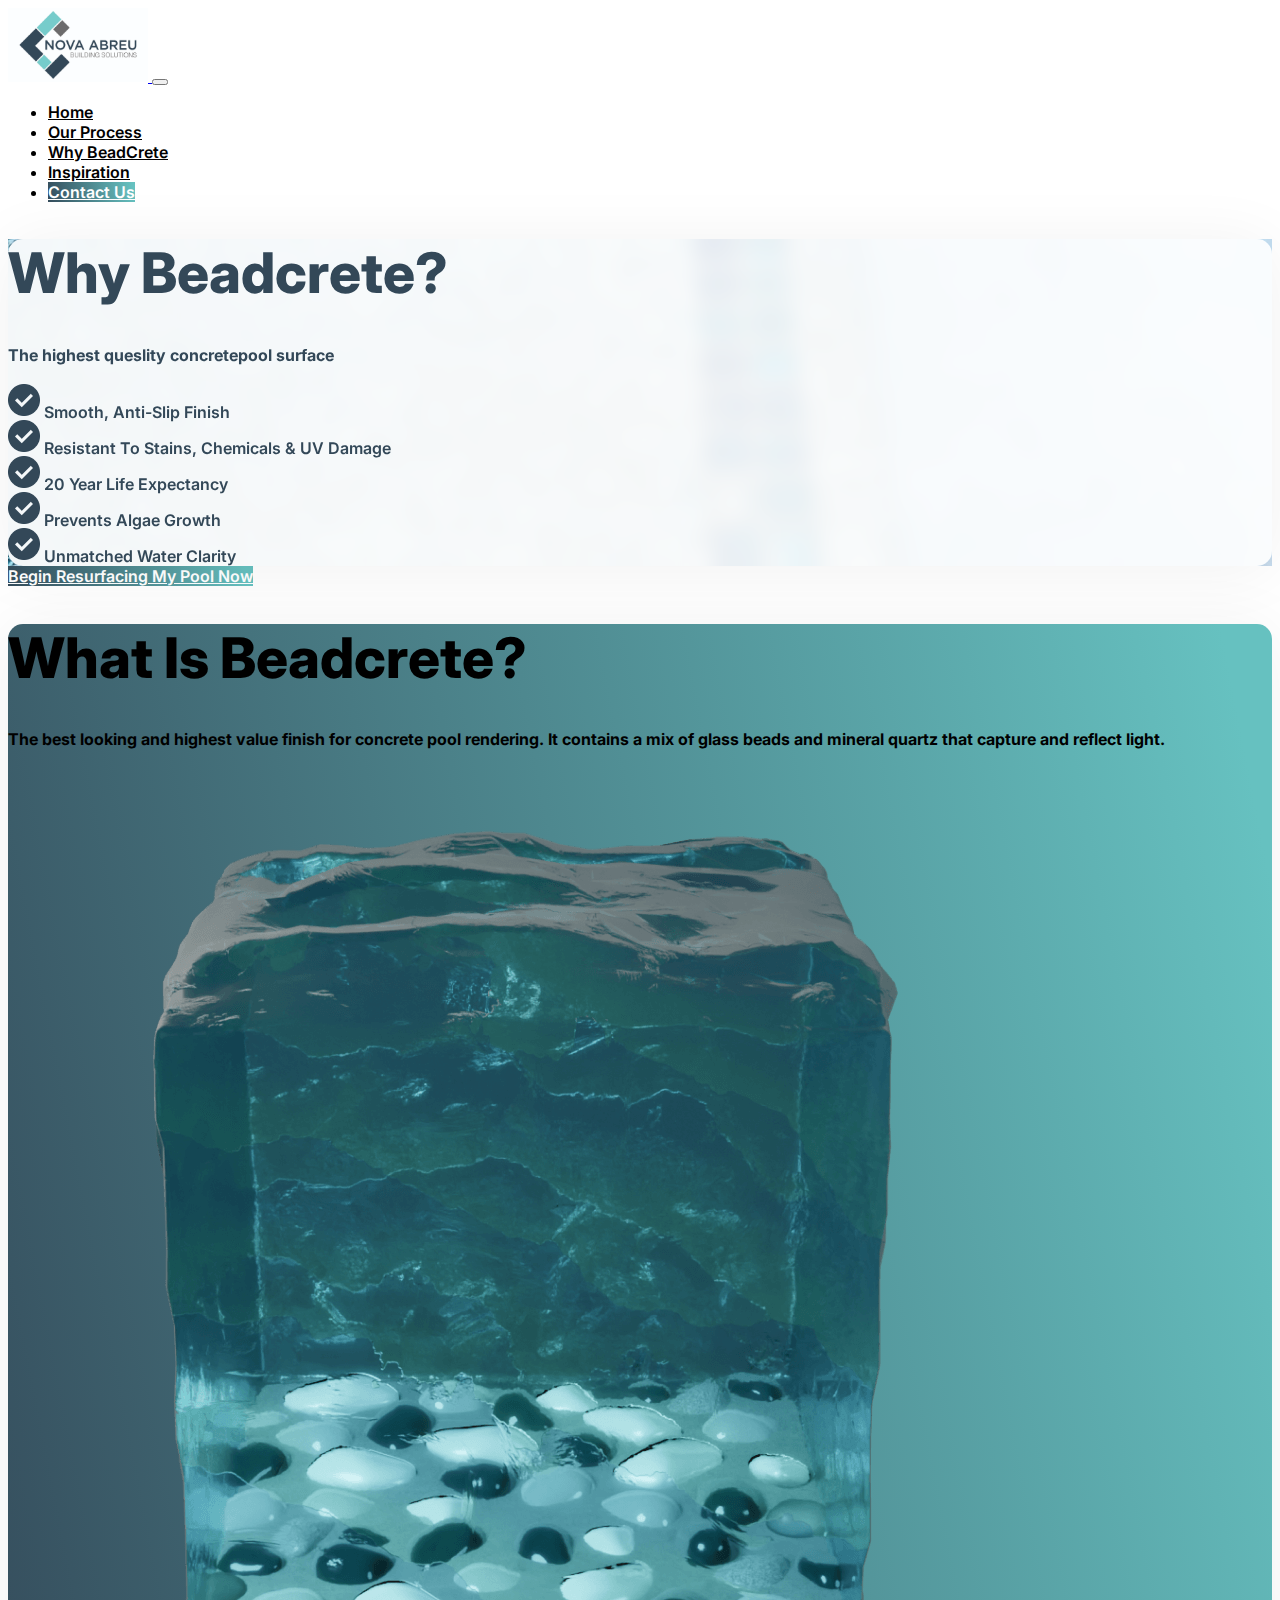
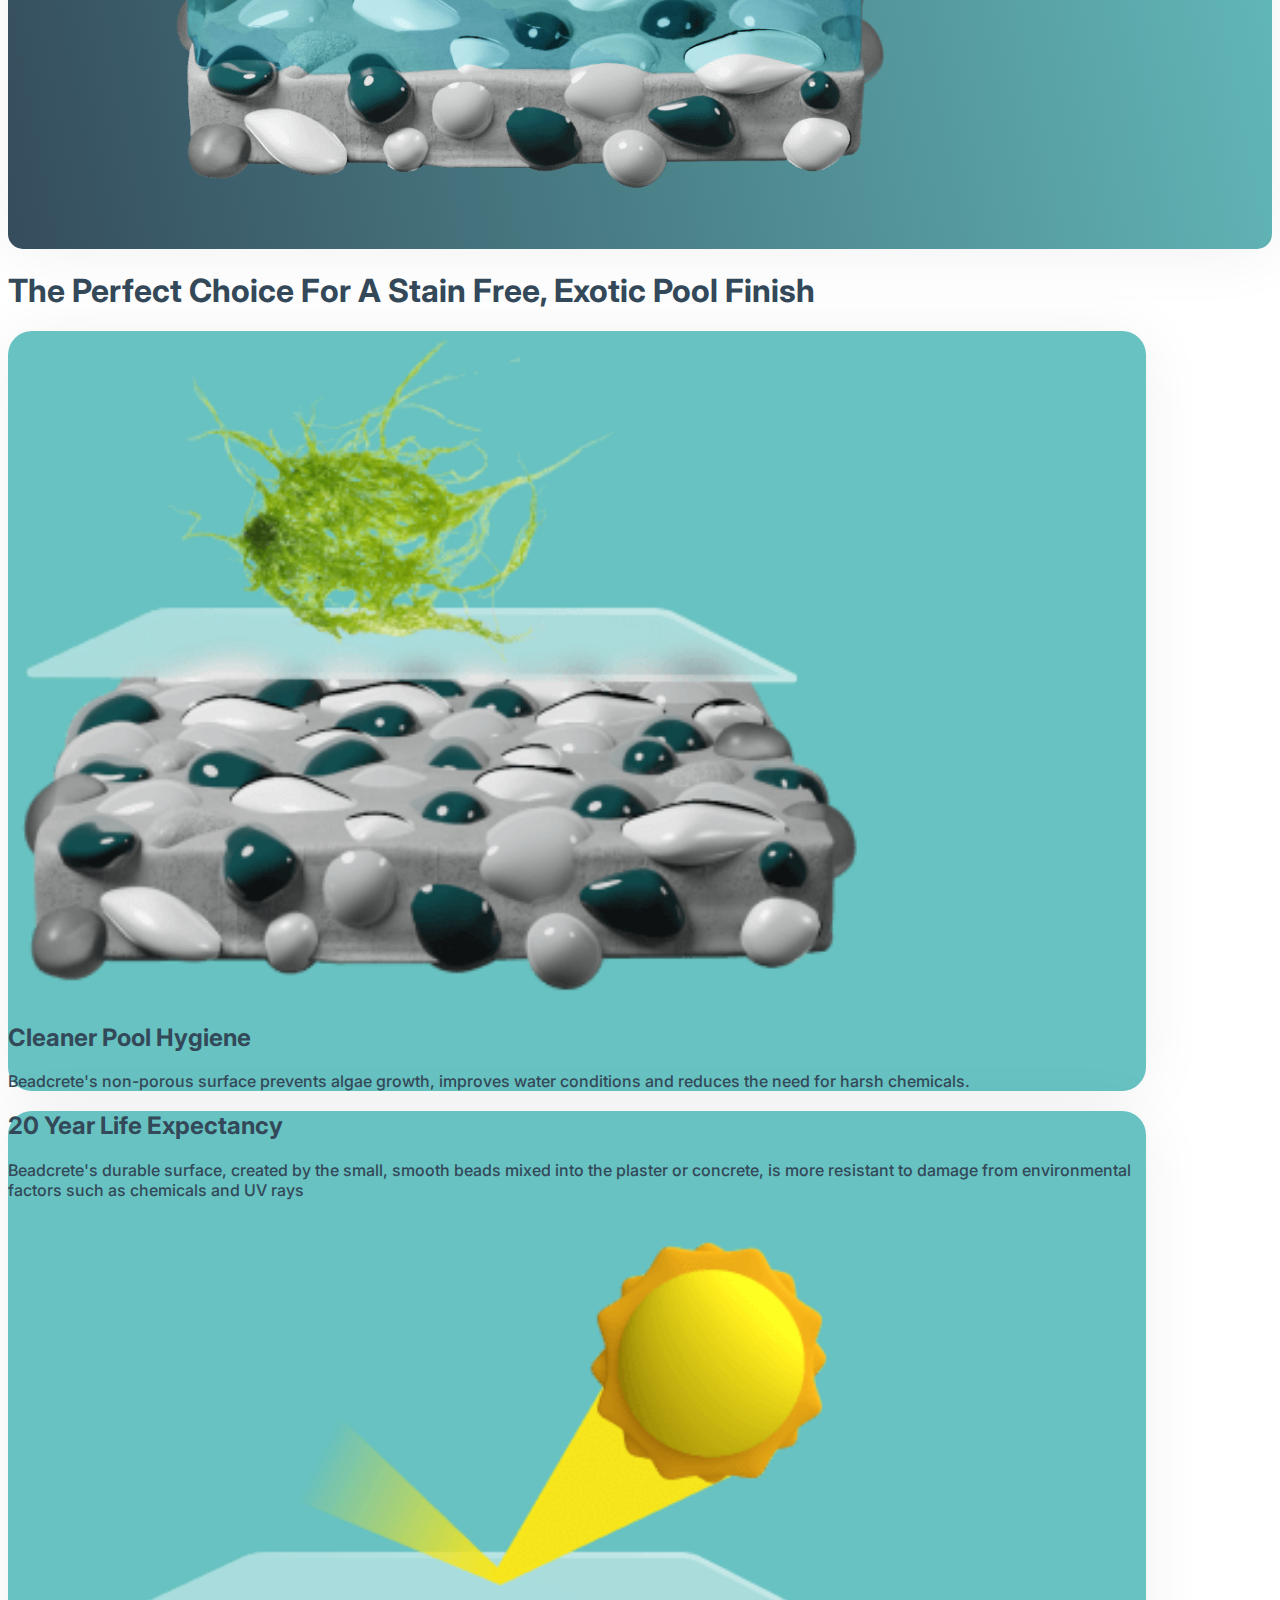
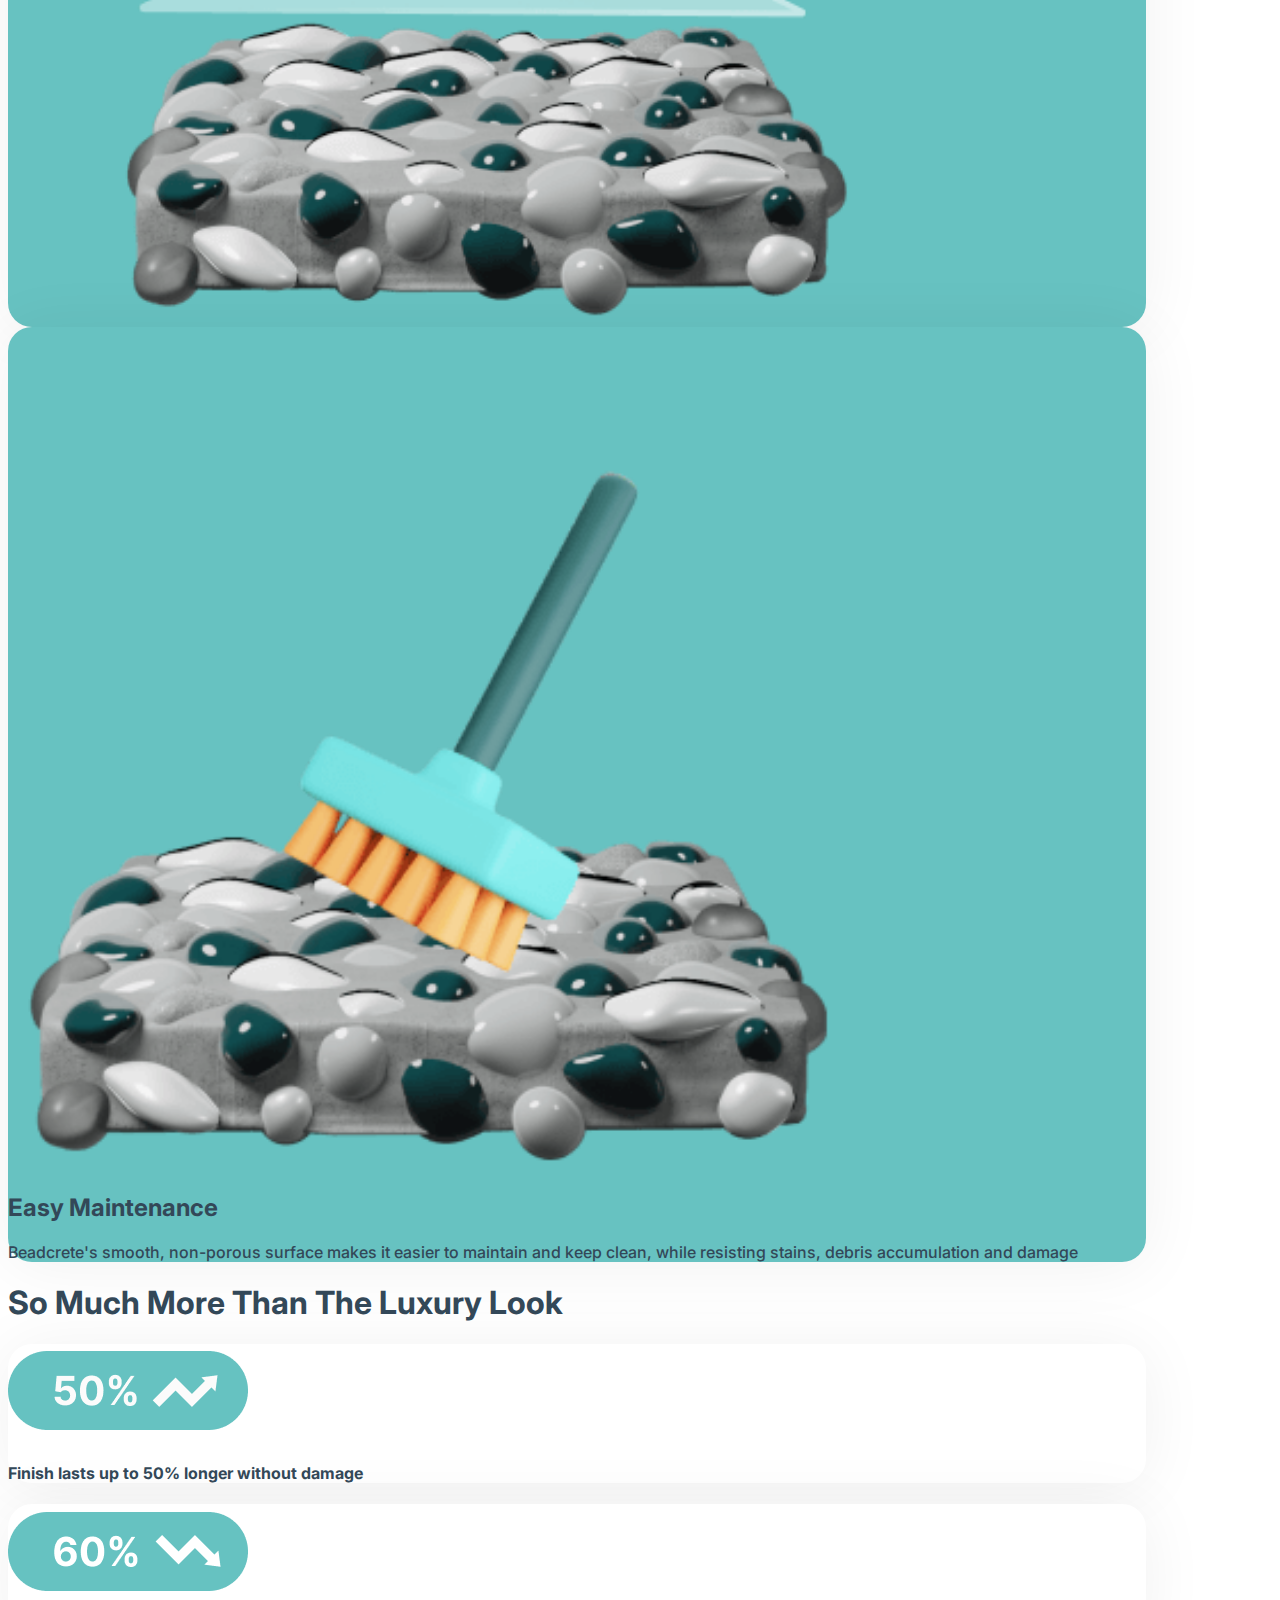
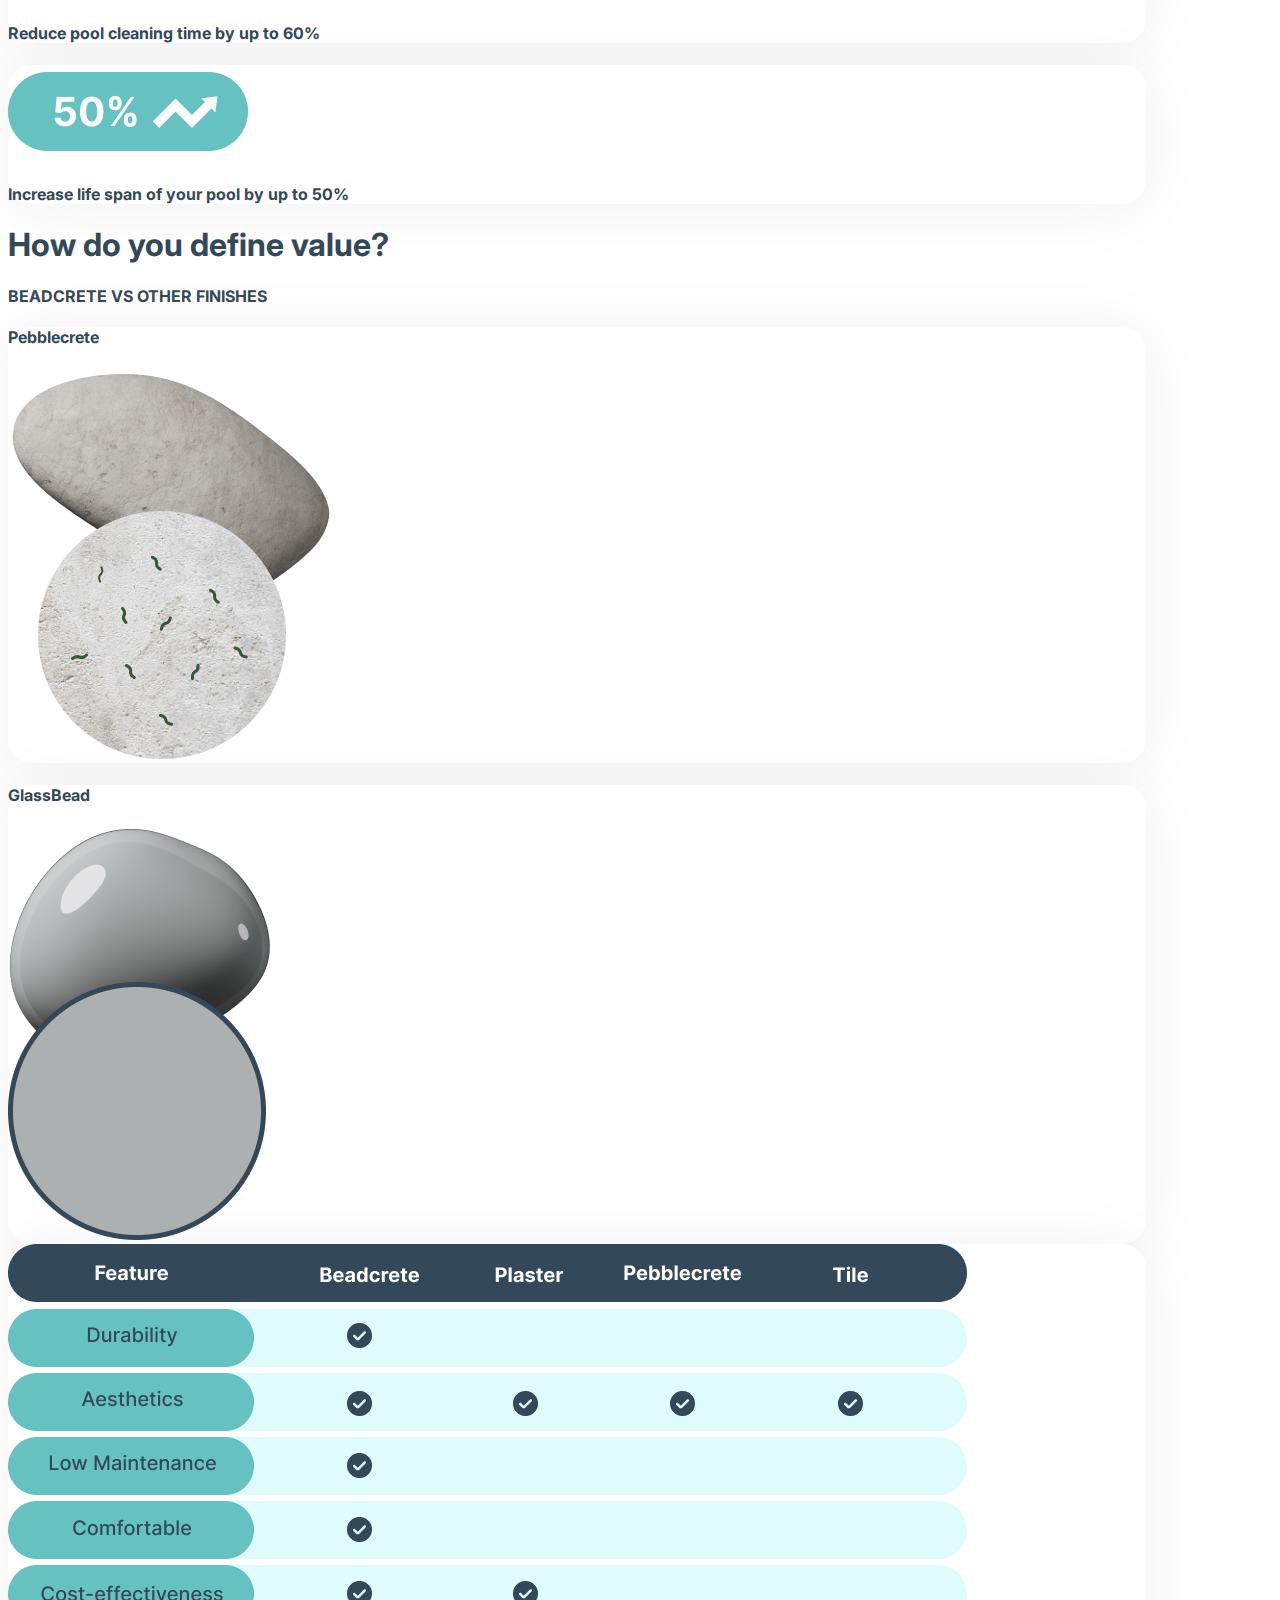
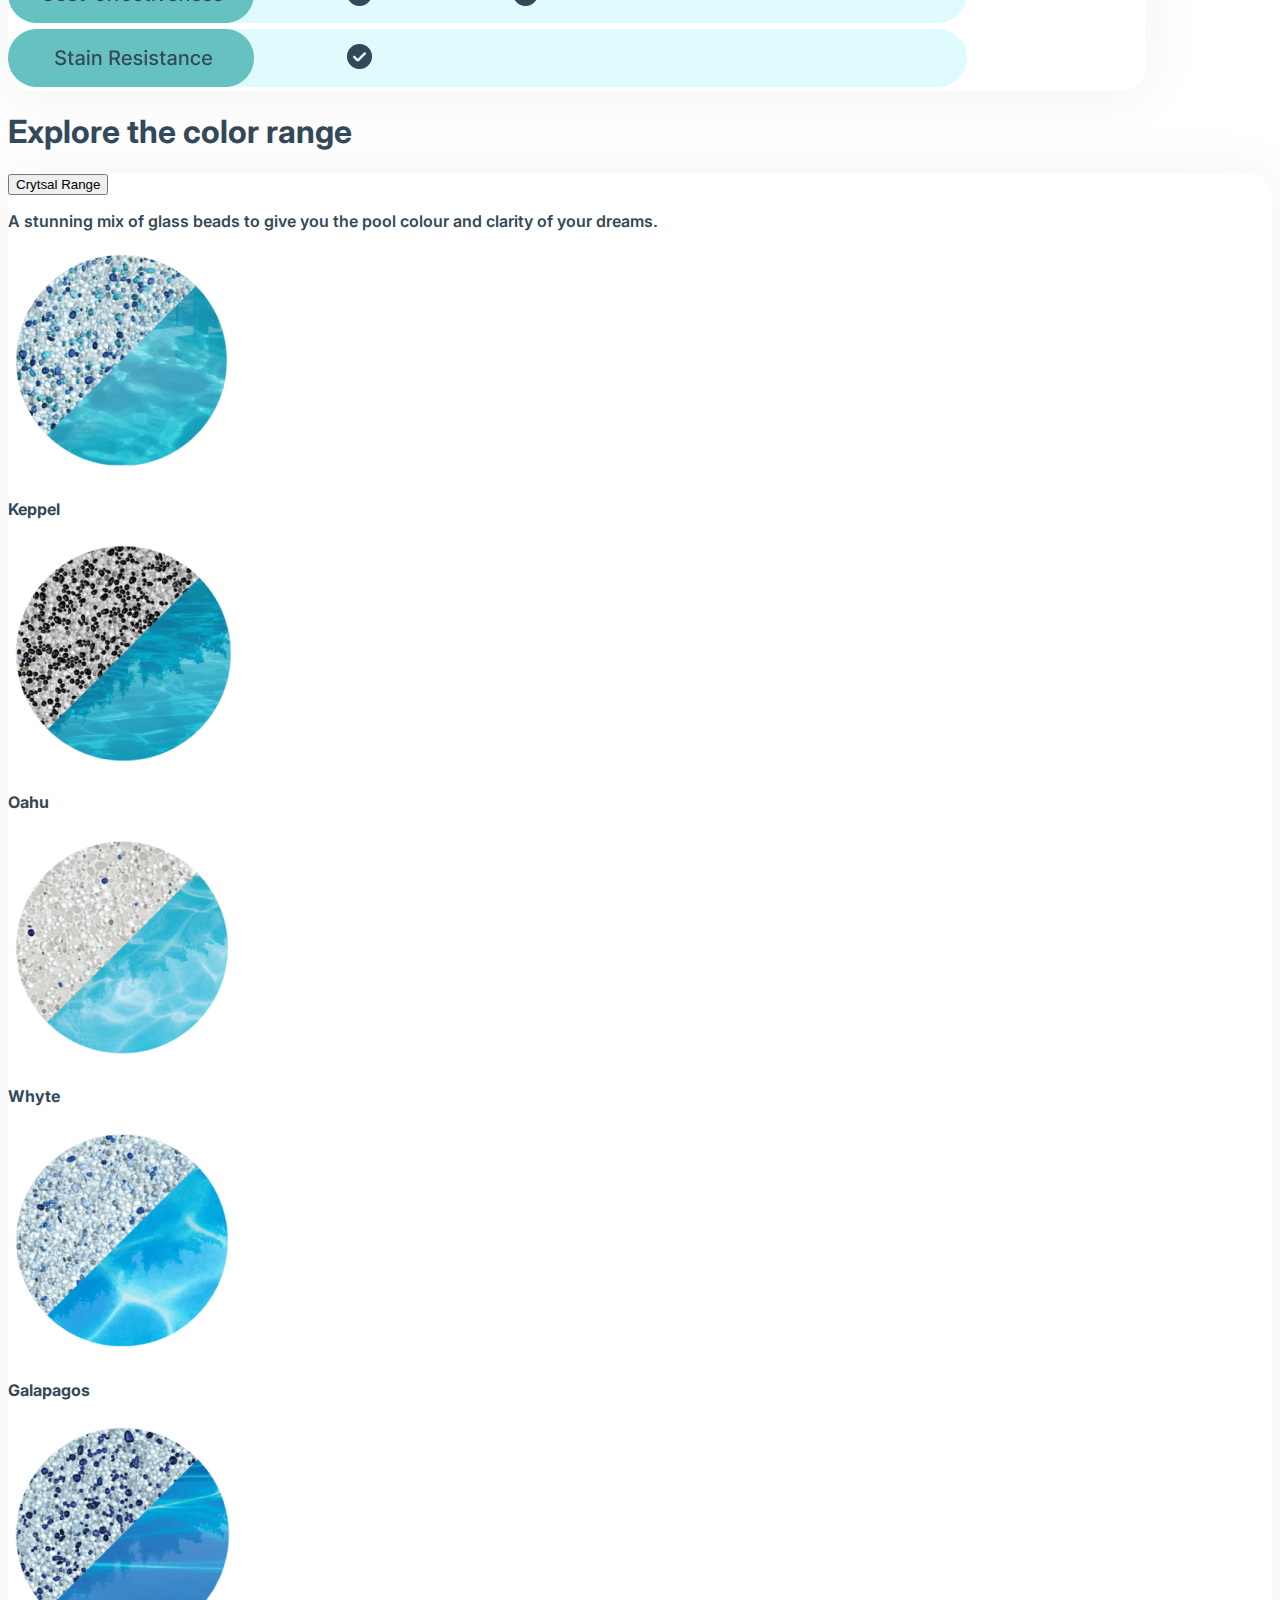
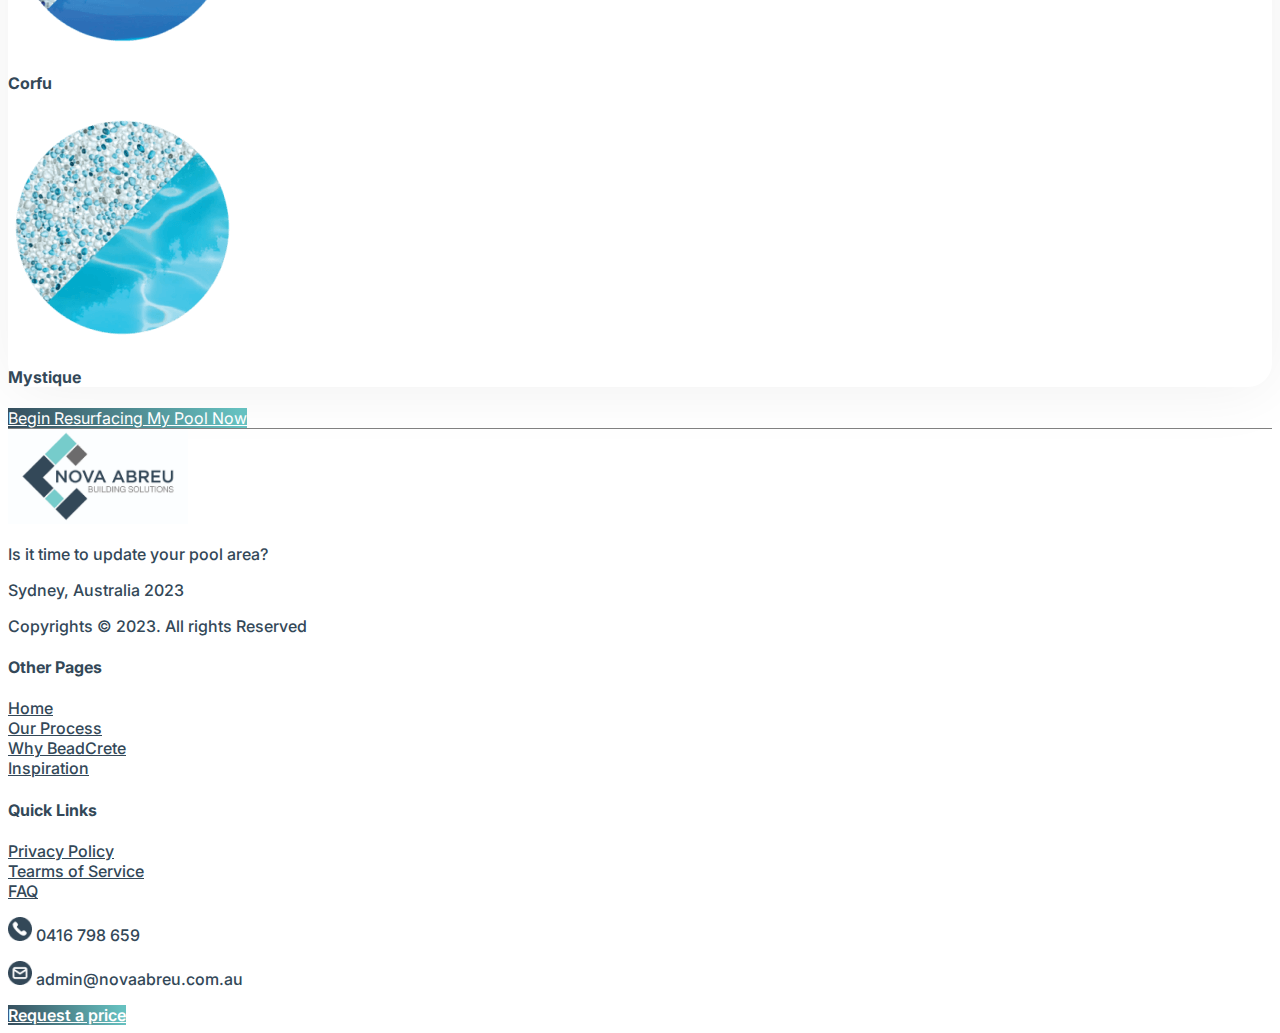
<file: beadcrete.html>
<!DOCTYPE html>
<html lang="en">

<head>
    <meta charset="UTF-8">
    <meta http-equiv="X-UA-Compatible" content="IE=edge">
    <meta name="viewport" content="width=device-width, initial-scale=1.0">
    <title>Nova</title>

    <link href="https://cdn.jsdelivr.net/npm/bootstrap@5.0.2/dist/css/bootstrap.min.css" rel="stylesheet"
        integrity="sha384-EVSTQN3/azprG1Anm3QDgpJLIm9Nao0Yz1ztcQTwFspd3yD65VohhpuuCOmLASjC" crossorigin="anonymous">

    <link rel="stylesheet" href="style.css">



    <link rel="stylesheet" href="https://cdnjs.cloudflare.com/ajax/libs/OwlCarousel2/2.3.4/assets/owl.carousel.min.css">
    <link rel="stylesheet"
        href="https://cdnjs.cloudflare.com/ajax/libs/OwlCarousel2/2.3.4/assets/owl.theme.default.min.css">
</head>

<body>


    <main class="nova-beadcrete">

        <header>

            <nav class="navbar navbar-expand-lg navbar-light py-3">
                <div class="container">
                    <a class="navbar-brand" href="index.html">
                        <img src="/asset/images/logo.png" width="140px" alt="">
                    </a>
                    <button class="navbar-toggler" type="button" data-bs-toggle="collapse"
                        data-bs-target="#navbarSupportedContent" aria-controls="navbarSupportedContent"
                        aria-expanded="false" aria-label="Toggle navigation">
                        <span class="navbar-toggler-icon"></span>
                    </button>
                    <div class="collapse navbar-collapse" id="navbarSupportedContent">
                        <ul class="navbar-nav align-items-center" style="margin-left: auto;">
                            <li class="nav-item">
                                <a class="nav-link" href="/index.html">
                                    Home
                                </a>
                            </li>
                            <li class="nav-item">
                                <a class="nav-link" href="/our-process.html">
                                    Our Process
                                </a>
                            </li>

                            <li class="nav-item">
                                <a class="nav-link" href="/beadcrete.html">
                                    Why BeadCrete
                                </a>
                            </li>

                            <li class="nav-item">
                                <a class="nav-link" href="/inspiration.html">
                                    Inspiration
                                </a>
                            </li>


                            <li class="nav-item">
                                <a class="nav-link btn btn-gradient px-4 py-2 text-white rounded-pill" href="#">
                                    Contact Us
                                </a>
                            </li>
                        </ul>
                    </div>
                </div>
            </nav>
        </header>

        <section class="nova-beadcrete-header py-5">
            <div class="container">

                <div class="row justify-content-center py-4">
                    <div class="col-lg-9 col-md-12">
                        <div class="card border-0">
                            <div class="card-body py-4">
                                <div class="text-center py-4">
                                    <h1 class="text-primary text-uppercase mb-3 fw-bold">Why Beadcrete?</h1>
                                    <h4 class=" text-primary fs-500 text-se">The highest queslity concretepool surface</h4>
                                </div>

                               <div class="row justify-content-center">
                                    <div class="col-lg-6">
                                        <div>
                                            <div class="nova-beadcrete-header-list ">
                                                <div class="mb-4 text-primary fw-600 fs-5"> <span><img src="/asset/images/tick-icon.png" width=""  alt=""></span> Smooth, Anti-Slip Finish</div>
                                                <div class="mb-4 text-primary fw-600 fs-5"> <span><img src="/asset/images/tick-icon.png" width=""  alt=""></span> Resistant To Stains, Chemicals & UV Damage</div>
                                                <div class="mb-4 text-primary fw-600 fs-5"> <span><img src="/asset/images/tick-icon.png" width=""  alt=""></span> 20 Year Life Expectancy</div>
                                                <div class="mb-4 text-primary fw-600 fs-5"> <span><img src="/asset/images/tick-icon.png" width=""  alt=""></span> Prevents Algae Growth</div>
                                                <div class="mb-4 text-primary fw-600 fs-5"> <span><img src="/asset/images/tick-icon.png" width=""  alt=""></span> Unmatched Water Clarity</div>
                                            </div>
                                        </div>
                                    </div>
                               </div>

                            </div>
                        </div>
                    </div>
                </div>
                
            </div>
        </section>

        <div class="container py-4">
            <div class="row justify-content-center">
                <div class="col-md-6 text-center">
                    <div class="py-5">
                        <a href="#" class="btn btn-gradient btn-lg rounded-pill fw-600 py-2 px-5 fs-3" style="">Begin Resurfacing My Pool
                            Now</a>
                    </div>
                </div>
            </div>
        </div>

        <section class="nova-beadcrete-about ">
            <div class="container">
        
                <div class="row justify-content-center">
                    <div class="col-lg-10 col-md-12">
                        <div class="card border-0 bg-gradient" >
                            <div class="card-body py-4" >
                                
        
                                <div class="row justify-content-center">

                                    <div class="col-md-9">
                                        <div class="text-center py-4">
                                            <h1 class="text-white text-uppercase mb-3 fw-bold">What Is Beadcrete?</h1>
                                            <h4 class=" text-white fs-500 text-se">The best looking and highest value finish for concrete pool rendering. It
                                                contains a mix of glass beads and mineral
                                                quartz that capture and reflect light.</h4>
                                        </div>
                                    </div>

                                    <div class="col-lg-9 col-md-12">
                                        <img src="/asset/images/beadcrete.png" class="mw-100" alt="">
                                    </div>
                                </div>
        
                            </div>
                        </div>
                    </div>
                </div>
        
            </div>
        </section>

        <section class="nova-services nova-beadcrete-finish  my-4 py-5">
            <div class="container">
                <div class="row justify-content-center">
                    <div class="col-lg-6 col-md-12">
                        <div class="heading mb-5">
                            <h1 class="text-primary fw-bold text-center">The Perfect Choice For A Stain Free, Exotic Pool Finish</h1>
                        </div>
                    </div>
                </div>
        
                <div class="row justify-content-center">
                    <div class="col-lg-9 col-md-12 mb-5 mt-3">
                        <div class="card border-0 bg-base-green w-100 px-4">
                            <div class="card-body">
                                <div class="row align-items-center">
                                    <div class="col-lg-6 col-md-12 my-4 text-center">
                                        <div class="py-4">
                                            <img src="/asset/images/cleaner_hygene.png" class="mx-auto" style="width: 75%;" alt="">
                                        </div>
                                    </div>
                                    <div class="col-lg-6 col-md-12 my-4 text-lg-start text-md-center text-sm-center ">
                                        <h2 class="text-primary fw-bold">Cleaner Pool Hygiene</h2>
                                        <p class="text-primary fw-500 mb-0">Beadcrete's non-porous surface prevents algae growth, improves water conditions and reduces the need for harsh
                                        chemicals.</p>
                                    </div>
                                </div>
                            </div>
                        </div>
                    </div>


                    <div class="col-lg-9 col-md-12 mb-5">
                        <div class="card border-0 bg-base-green w-100 px-4">
                            <div class="card-body">
                                <div class="row align-items-center">
                                    
                                    <div class="col-lg-6 col-md-12 my-4 text-lg-start text-md-center text-sm-center  order-laster">
                                        <h2 class="text-primary fw-bold">20 Year Life Expectancy</h2>
                                        <p class="text-primary fw-500 mb-0">
                                            Beadcrete's durable surface, created by the small, smooth beads mixed into the plaster or concrete, is more resistant to
                                            damage from environmental factors such as chemicals and UV rays

                                        </p>
                                    </div>

                                    <div class="col-lg-6 col-md-12 my-4 text-center">
                                        <div class="py-4">
                                            <img src="/asset/images/life_expectency.png" class="mx-auto" style="width: 75%;" alt="">
                                        </div>
                                    </div>
                                </div>
                            </div>
                        </div>
                    </div>

                    <div class="col-lg-9 col-md-12 mb-5">
                        <div class="card border-0 bg-base-green w-100 px-4">
                            <div class="card-body">
                                <div class="row align-items-center">
                                    <div class="col-lg-6 col-md-12 my-4 text-center">
                                        <div class="py-4">
                                            <img src="/asset/images/easy_maintenance.png" class="mx-auto" style="width: 75%;" alt="">
                                        </div>
                                    </div>
                                    <div class="col-lg-6 col-md-12 my-4 text-lg-start text-md-center text-sm-center ">
                                        <h2 class="text-primary fw-bold">Easy Maintenance</h2>
                                        <p class="text-primary fw-500">
                                            Beadcrete's smooth,
                                            non-porous surface makes it easier to maintain and keep clean, while resisting stains, debris accumulation and damage
                                        </p>
                                    </div>
                                </div>
                            </div>
                        </div>
                    </div>

                </div>

            </div>
        
        
        </section>


        <section class="nova-services my-4 py-5">
            <div class="container">
                <div class="row justify-content-center">
                    <div class="col-lg-6 col-md-12">
                        <div class="heading mb-5">
                            <h1 class="text-primary fw-bold text-center">So Much More Than The Luxury Look</h1>
                        </div>
                    </div>
                </div>
        
                <div class="row justify-content-center">
                    <div class="col-lg-4 col-md-6 col-sm-12 my-3">
                        <div class="card mx-auto py-4">
                            <div class="card-body text-center py-4">
                                
                                <div class="my-4 py-2">
                                    <img src="/asset/images/increase-50.png"  alt="">
                                </div>
                                <div>
                                    <h4 class="fw-bold text-primary">Finish lasts up to 50% longer without damage</h4>
                                </div>
                            </div>
                        </div>
                    </div>
                    <div class="col-lg-4 col-md-6 col-sm-12 my-3">
                        <div class="card mx-auto py-4">
                            <div class="card-body text-center py-4">
                                <div class="my-4 py-2">
                                    <img src="/asset/images/decrese-60.png" alt="">
                                </div>
                                <div>
                                    <h4 class="fw-bold text-primary">Reduce pool cleaning time by up to 60%</h4>
                                </div>
                            </div>
                        </div>
                    </div>
                    <div class="col-lg-4 col-md-6 col-sm-12 my-3">
                        <div class="card mx-auto py-4">
                            <div class="card-body text-center py-4">
                                <div class="my-4 py-2">
                                    <img src="/asset/images/increase-50.png"  alt="">
                                </div>
                                <div>
                                    <h4 class="fw-bold text-primary">Increase life span of your pool by up to 50%</h4>
                                </div>
                            </div>
                        </div>
                    </div>
                        
                </div>
            </div>
        
        
        </section>


        <section class="nova-services my-4 py-5">
            <div class="container">
                <div class="row justify-content-center">
                    <div class="col-lg-6 col-md-12">
                        <div class="heading mb-5">
                            <h1 class="text-primary fw-bold text-center">How do you define value?</h1>
                            <h4 class="text-primary fw-bold text-center">BEADCRETE VS OTHER FINISHES</h4>
                        </div>
                    </div>
                </div>
        
                <div class="row justify-content-center">
                    <div class="col-lg-5 col-md-6 col-sm-12 my-3">
                        <div class="card mx-auto py-4 h-100">
                            <div class="card-body text-center py-4">
                                
                                <div class="pb-4">
                                    <h4 class="fw-bold text-primary">Pebblecrete</h4>
                                </div>

                                <div class="my-4 py-2">
                                    <img src="/asset/images/Pebblecrete.png" class="mw-100" alt="">
                                </div>
                                
                            </div>
                        </div>
                    </div>
                    <div class="col-lg-5 col-md-6 col-sm-12 my-3">
                        <div class="card mx-auto py-4">
                            <div class="card-body text-center py-4">
                                
                                <div class="pb-4">
                                    <h4 class="fw-bold text-primary">GlassBead</h4>
                                </div>
                                <div class="my-4 py-2">
                                    <img src="/asset/images/GlassBead.png" class="mw-100" alt="">
                                </div>
                            </div>
                        </div>
                    </div>
                    <div class="col-lg-12 col-md-12 my-3 pt-4">
                        <div class="card mx-auto py-4">
                            <div class="card-body text-center py-4">
                                <div class="my-4 py-2">
                                    <img src="/asset/images/Table.png" class="mw-100" alt="">
                                </div>
                            </div>
                        </div>
                    </div>
        
                </div>
            </div>
        
        
        </section>


        <section class="nova-beadcrete-color-range my-4 py-5">
            <div class="container">
                <div class="row justify-content-center">
                    <div class="col-lg-6 col-md-12">
                        <div class="heading mb-5">
                            <h1 class="text-primary fw-bold text-center">Explore the color range</h1>
                        </div>
                    </div>
                </div>
        
                <div class="row justify-content-center">
                    <div class="col-lg-9 col-md-12 my-3">
                        <div class="card mx-auto py-4 h-100 border-0">
                            <div class="card-body text-center py-4">

                                <div class="text-center">
                                    <button class="btn  btn-dark rounded-pill fs-4 fw-bold text-white px-5 py-2">Crytsal Range</button>
                                </div>
                                

                                <div class="text-center my-4 py-4">
                                    <p class="text-primary fw-600 mb-0 fs-5">A stunning mix of glass beads to give you the pool colour and clarity of your dreams.</p>
                                </div>

                                <div class="row justify-content-center align-items-center">

                                    <div class="col-lg-4 col-md-6 col-sm-12 my-3">
                                        <div class="text-center py-4">
                                            <div>
                                                <img src="/asset/images/Keppel.png" alt="">
                                            </div>
                                            <div class="mt-4">
                                                <h4 class="text-primary fw-bold">Keppel</h4>
                                            </div>
                                        </div>
                                    </div>
                                    <div class="col-lg-4 col-md-6 col-sm-12 my-3">
                                        <div class="text-center py-4">
                                            <div>
                                                <img src="/asset/images/Oahu.png" alt="">
                                            </div>
                                            <div class="mt-4">
                                                <h4 class="text-primary fw-bold">Oahu</h4>
                                            </div>
                                        </div>
                                    </div>
                                    <div class="col-lg-4 col-md-6 col-sm-12 my-3">
                                        <div class="text-center py-4">
                                            <div>
                                                <img src="/asset/images/Whyte.png" alt="">
                                            </div>
                                            <div class="mt-4">
                                                <h4 class="text-primary fw-bold">Whyte</h4>
                                            </div>
                                        </div>
                                    </div>
                                    <div class="col-lg-4 col-md-6 col-sm-12 my-3">
                                        <div class="text-center py-4">
                                            <div>
                                                <img src="/asset/images/Galapagos.png" alt="">
                                            </div>
                                            <div class="mt-4">
                                                <h4 class="text-primary fw-bold">Galapagos</h4>
                                            </div>
                                        </div>
                                    </div>
                                    <div class="col-lg-4 col-md-6 col-sm-12 my-3">
                                        <div class="text-center py-4">
                                            <div>
                                                <img src="/asset/images/Corfu.png" alt="">
                                            </div>
                                            <div class="mt-4">
                                                <h4 class="text-primary fw-bold">Corfu</h4>
                                            </div>
                                        </div>
                                    </div>
                                    <div class="col-lg-4 col-md-6 col-sm-12 my-3">
                                        <div class="text-center py-4">
                                            <div>
                                                <img src="/asset/images/Mystique.png" alt="">
                                            </div>
                                            <div class="mt-4">
                                                <h4 class="text-primary fw-bold">Mystique</h4>
                                            </div>
                                        </div>
                                    </div>                               

                                </div>
                            </div>
                        </div>
                    </div>
        
                </div>
            </div>
        
        
        </section>


        <div class="container mb-5">
            <div class="row justify-content-center">
                <div class="col-md-5 my-5 text-center">
                    <a href="#" class="btn btn-lg btn-gradient rounded-pill px-5 py-3 fs-4 fw-bold">
                        Begin Resurfacing My Pool Now
                    </a>
                </div>
            </div>
        </div>

    </main>

    <footer class="py-4 mt-5" style="border-top: 1px solid gray;">
        <div class="py-4">
            <div class="container">
                <div class="row justify-content-evenly">
                    <div class="col-md-3 my-4">

                        <div>
                            <a class="navbar-brand mb-4" href="index.html">
                                <img src="/asset/images/logo.png" width="180px" alt="">
                            </a>
                            <p class="text-primary fw-500 mb-2 pt-4">Is it time to update your pool area?</p>
                            <p class="text-primary fw-500 mb-2">Sydney, Australia 2023</p>
                            <p class="text-primary fw-500 mb-2">Copyrights &#169; 2023. All rights Reserved</p>
                        </div>

                    </div>
                    <div class="col-md-1"></div>
                    <div class="col-md-2 my-4">
                        <div>
                            <h4 class="fw-bold text-primary mb-3">Other Pages</h4>


                            <div class="mb-3"><a href="/index.html" class="text-primary fw-500">Home</a></div>
                            <div class="mb-3"><a href="/our-process.html" class="text-primary fw-500">Our Process</a>
                            </div>
                            <div class="mb-3"><a href="/beadcrete.html" class="text-primary fw-500">Why BeadCrete</a>
                            </div>
                            <div class="mb-3"><a href="/inspiration.html" class="text-primary fw-500">Inspiration</a>
                            </div>

                        </div>
                    </div>
                    <div class="col-md-2 my-4">
                        <div>
                            <h4 class="fw-bold text-primary mb-3">Quick Links</h4>


                            <div class="mb-3"><a href="#" class="text-primary fw-500">Privacy Policy</a></div>
                            <div class="mb-3"><a href="#" class="text-primary fw-500">Tearms of Service</a></div>
                            <div class="mb-3"><a href="#" class="text-primary fw-500">FAQ</a></div>

                        </div>
                    </div>
                    <div class="col-md-3 my-4">


                        <p class="text-primary fw-500 mb-3 "> <span><img src="/asset/images/call-icon.png" width="24"
                                    alt=""></span> 0416 798 659</p>
                        <p class="text-primary fw-500 mb-2 pb-4"> <span><img src="/asset/images/message-icon.png"
                                    width="24" alt=""></span> admin@novaabreu.com.au</p>
                        <a class="nav-link btn btn-gradient px-4 py-2 text-white rounded-pill fw-600" href="#">
                            Request a price
                        </a>
                    </div>
                </div>
            </div>
        </div>
    </footer>



    <!-- jQuery CDN -->
    <script src="https://cdnjs.cloudflare.com/ajax/libs/jquery/3.6.4/jquery.js"
        integrity="sha512-6DC1eE3AWg1bgitkoaRM1lhY98PxbMIbhgYCGV107aZlyzzvaWCW1nJW2vDuYQm06hXrW0As6OGKcIaAVWnHJw=="
        crossorigin="anonymous" referrerpolicy="no-referrer"></script>

    <!-- Owl-Carousel -->
    <script src="https://cdnjs.cloudflare.com/ajax/libs/OwlCarousel2/2.3.4/owl.carousel.min.js"
        integrity="sha512-bPs7Ae6pVvhOSiIcyUClR7/q2OAsRiovw4vAkX+zJbw3ShAeeqezq50RIIcIURq7Oa20rW2n2q+fyXBNcU9lrw=="
        crossorigin="anonymous" referrerpolicy="no-referrer"></script>

    <!-- Bootstrap Bundle -->
    <script src="https://cdn.jsdelivr.net/npm/bootstrap@5.0.2/dist/js/bootstrap.bundle.min.js"
        integrity="sha384-MrcW6ZMFYlzcLA8Nl+NtUVF0sA7MsXsP1UyJoMp4YLEuNSfAP+JcXn/tWtIaxVXM"
        crossorigin="anonymous"></script>

    <!-- Custom JS -->
    <script src="main.js"></script>

</body>

</html>
</file>
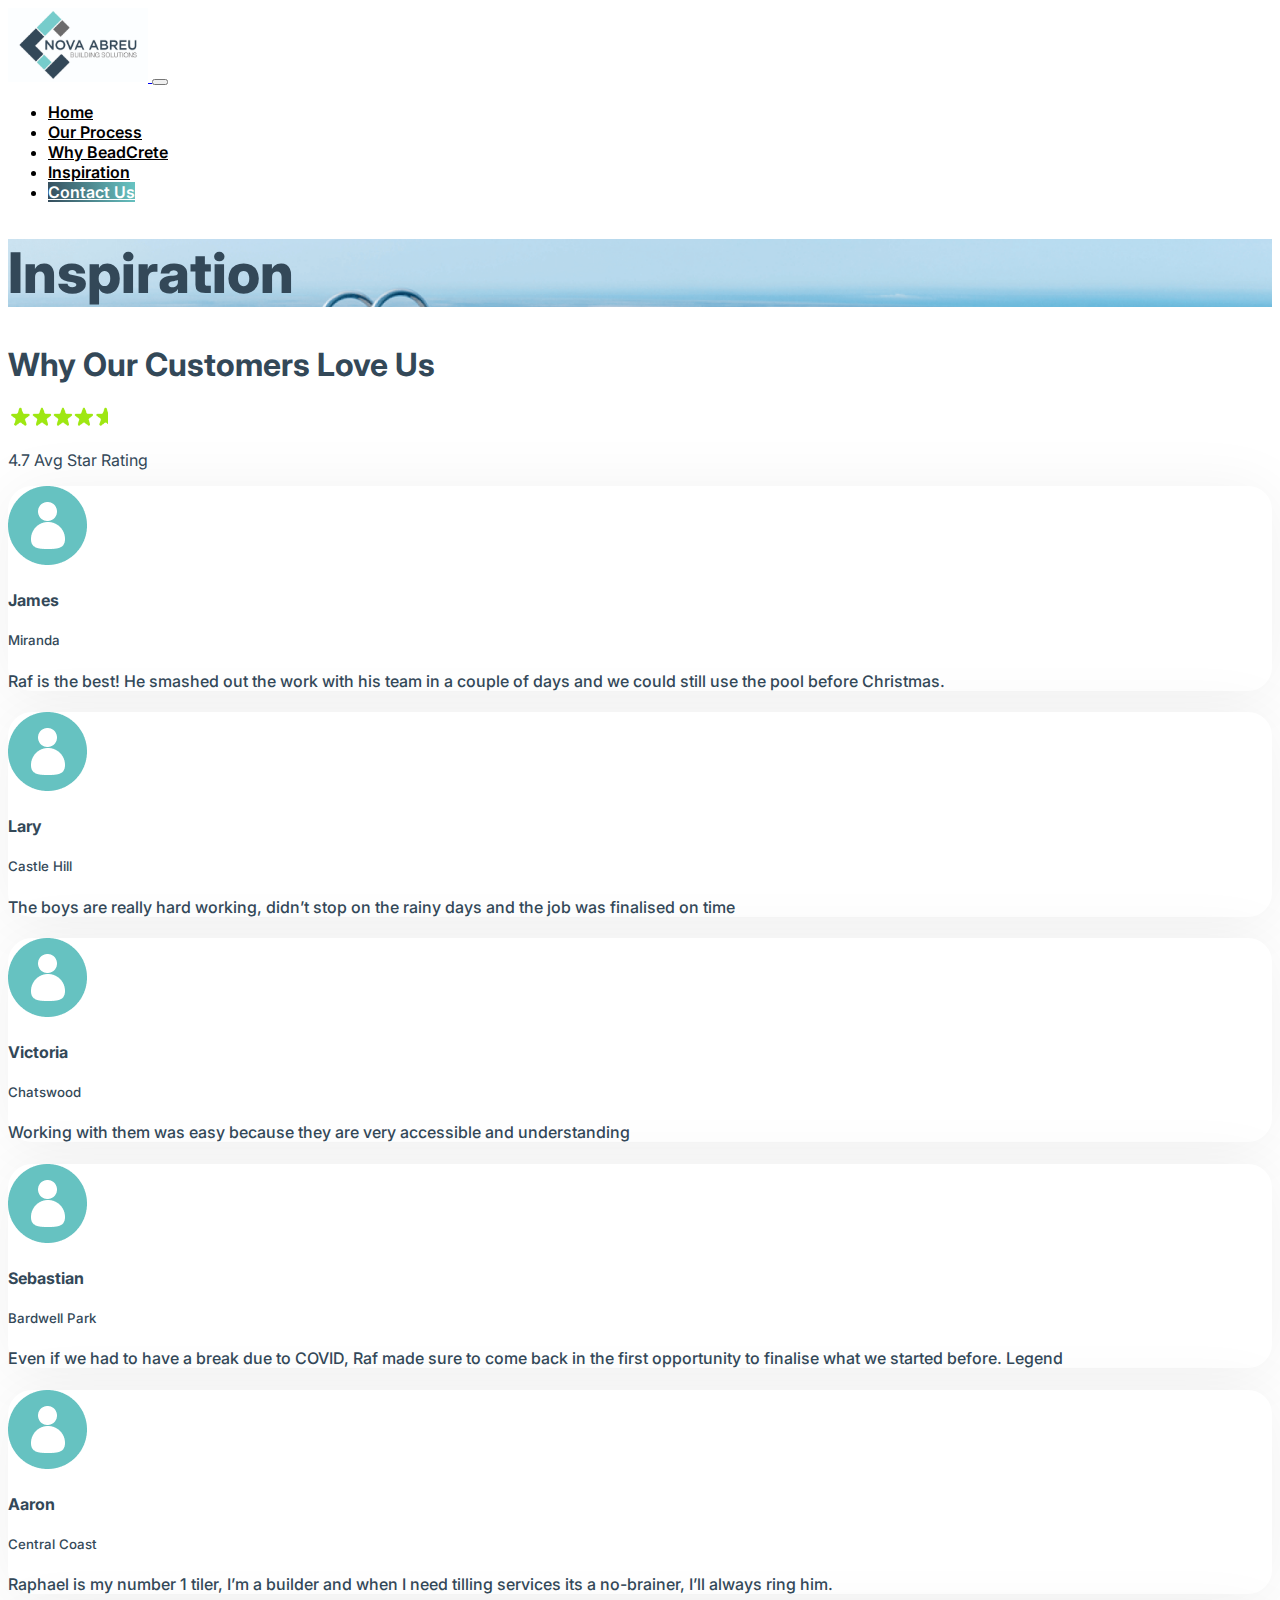
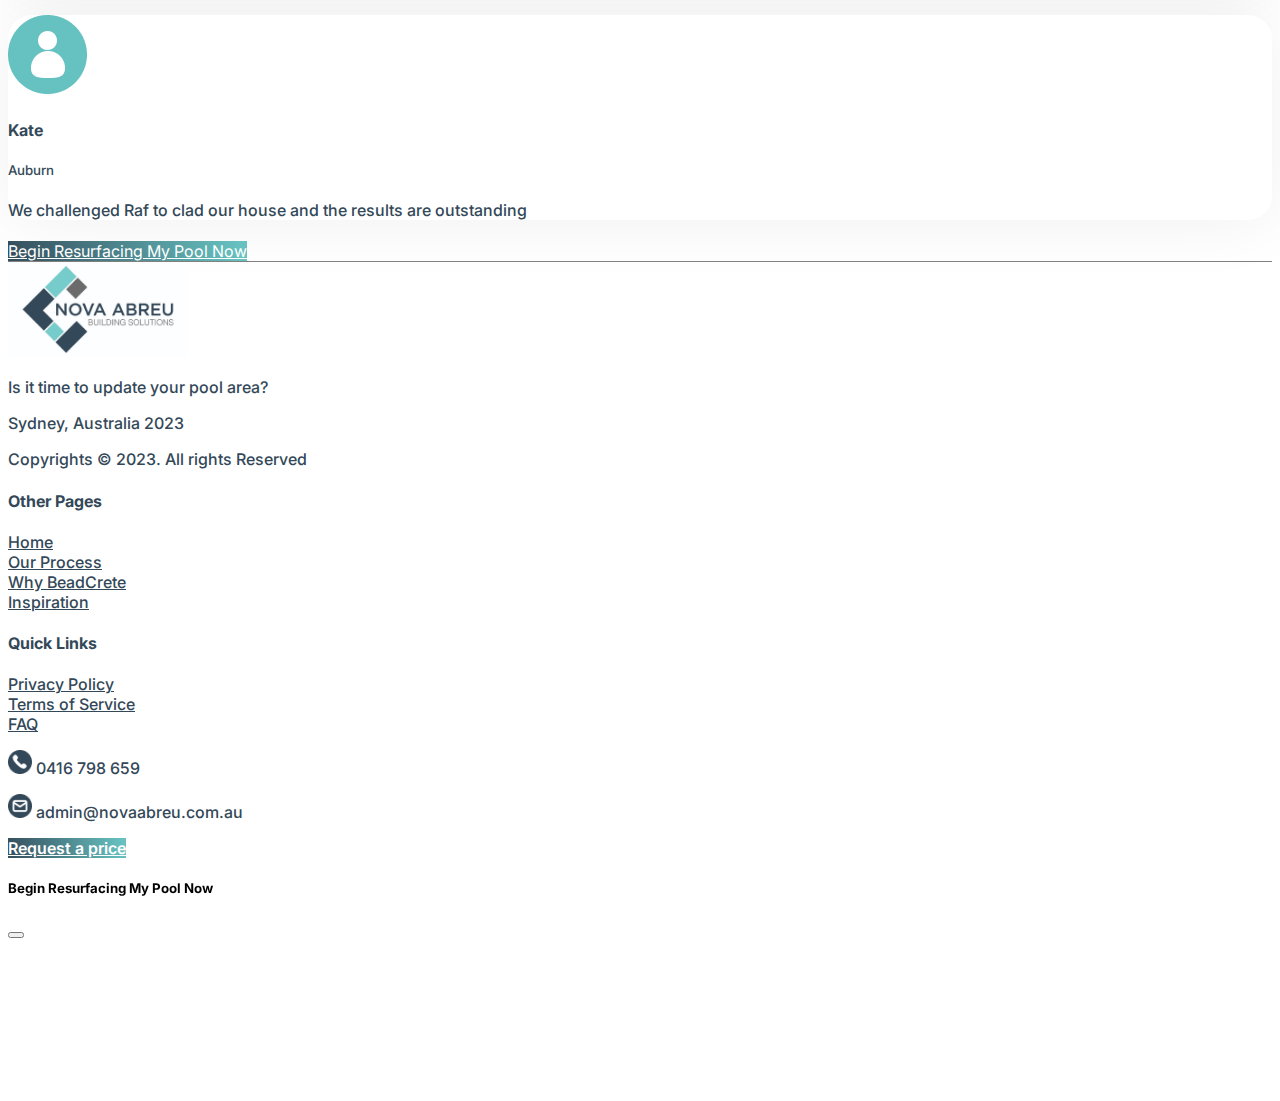
<file: inspiration.html>
<!DOCTYPE html>
<html lang="en">

<head>
    <meta charset="UTF-8">
    <meta http-equiv="X-UA-Compatible" content="IE=edge">
    <meta name="viewport" content="width=device-width, initial-scale=1.0">
    <title>Nova</title>

    <link href="https://cdn.jsdelivr.net/npm/bootstrap@5.0.2/dist/css/bootstrap.min.css" rel="stylesheet"
        integrity="sha384-EVSTQN3/azprG1Anm3QDgpJLIm9Nao0Yz1ztcQTwFspd3yD65VohhpuuCOmLASjC" crossorigin="anonymous">

    <link rel="stylesheet" href="style.css">



    <link rel="stylesheet" href="https://cdnjs.cloudflare.com/ajax/libs/OwlCarousel2/2.3.4/assets/owl.carousel.min.css">
    <link rel="stylesheet"
        href="https://cdnjs.cloudflare.com/ajax/libs/OwlCarousel2/2.3.4/assets/owl.theme.default.min.css">
</head>

<body>


    <main class="nova-process">

        <header>

            <nav class="navbar navbar-expand-lg navbar-light py-3">
                <div class="container">
                    <a class="navbar-brand" href="index.html">
                        <img src="/asset/images/logo.png" width="140px" alt="">
                    </a>
                    <button class="navbar-toggler" type="button" data-bs-toggle="collapse"
                        data-bs-target="#navbarSupportedContent" aria-controls="navbarSupportedContent"
                        aria-expanded="false" aria-label="Toggle navigation">
                        <span class="navbar-toggler-icon"></span>
                    </button>
                    <div class="collapse navbar-collapse" id="navbarSupportedContent">
                        <ul class="navbar-nav align-items-center" style="margin-left: auto;">
                            <li class="nav-item">
                                <a class="nav-link" href="/index.html">
                                    Home
                                </a>
                            </li>
                            <li class="nav-item">
                                <a class="nav-link" href="/our-process.html">
                                    Our Process
                                </a>
                            </li>

                            <li class="nav-item">
                                <a class="nav-link" href="/why-beadcrete.html">
                                    Why BeadCrete
                                </a>
                            </li>

                            <li class="nav-item">
                                <a class="nav-link" href="/inspiration.html">
                                    Inspiration
                                </a>
                            </li>


                            <li class="nav-item">
                                <a class="nav-link btn btn-gradient px-4 py-2 text-white rounded-pill" href="#">
                                    Contact Us
                                </a>
                            </li>
                        </ul>
                    </div>
                </div>
            </nav>
        </header>

        <section class="nova-inspiration-header py-5">
            <div class="container">
                <div class="text-center py-4">
                    <h1 class="text-primary text-uppercase mb-0 fw-bold">Inspiration</h1>

                </div>
            </div>
        </section>

        <section class="nova-inspiration-carousel my-4 py-4 overflow-hidden">

            <div class="row justify-content-center">
                <div class="col-md-12">
                    <div class="owl-carousel owl-theme">
                        <div class="item">
                            <img src="/asset/images/carousel/carousel-1.png" class="mw-100" alt="">
                        </div>
                
                        <div class="item">
                            <img src="/asset/images/carousel/carousel-2.png" class="mw-100" alt="">
                        </div>
                
                        <div class="item">
                            <img src="/asset/images/carousel/carousel-3.png" class="mw-100" alt="">
                        </div>
                        
                        <div class="item">
                            <img src="/asset/images/carousel/carousel-4.png" class="mw-100" alt="">
                        </div>
                        
                        <div class="item">
                            <img src="/asset/images/carousel/carousel-5.png" class="mw-100" alt="">
                        </div>
                        
                        <div class="item">
                            <img src="/asset/images/carousel/carousel-6.png" class="mw-100" alt="">
                        </div>

                        <div class="item">
                            <img src="/asset/images/carousel/carousel-7.png" class="mw-100" alt="">
                        </div>
                        
                        <div class="item">
                            <img src="/asset/images/carousel/carousel-8.png" class="mw-100" alt="">
                        </div>
                        
                        <div class="item">
                            <img src="/asset/images/carousel/carousel-9.png" class="mw-100" alt="">
                        </div>

                        <div class="item">
                            <img src="/asset/images/carousel/carousel-10.png" class="mw-100" alt="">
                        </div>
                        
                        <div class="item">
                            <img src="/asset/images/carousel/carousel-11.png" class="mw-100" alt="">
                        </div>
                        
                        <div class="item">
                            <img src="/asset/images/carousel/carousel-12.png" class="mw-100" alt="">
                        </div>
                        
                    </div>
                </div>
            </div>

        </section>

     
        <section class="nova-testimonials my-4 py-5">
            <div class="container">
                <div class="row justify-content-center">
                    <div class="col-md-6">
                        <div class="heading mb-5">
                            <h1 class="text-primary fw-bold text-center">Why Our Customers Love Us</h1>

                            <div class="d-flex justify-content-center align-items-center flex-wrap my-4">
                                <div class="mx-1">
                                    <img src="/asset/images/star-rating.png" width="100" alt="">
                                </div>
                                <div class="mx-1">
                                    <p class="mb-0 text-primary">4.7 Avg Star Rating</p>
                                </div>
                            </div>
                        </div>
                    </div>
                </div>
        
                <div class="row justify-content-center">
                    <div class="col-md-8 my-3">
                        <div class="card mx-auto py-4">
                            <div class="card-body py-4">
                                <div class="row justify-content-center align-items-center">
                                    <div class="col-md-10">
                                        <div class="d-flex align-items-center">
                                            <div>
                                                <img src="/asset/images/user-dp.png" class="mw-100 rounded" alt="">
                                            </div>
                                            <div class="mx-3 text-start">
                                                <h4 class="fw-bold text-primary">James</h4>
                                                <h5 class="fw-500 text-primary mb-0">Miranda</h5>
                                                <!-- <p class="fw-500 text-primary">Dec, 2021</p> -->
                
                
                                            </div>
                                        </div>
                                        <div class="pt-4">
                                            <h4 class="text-primary text-start fw-500">
                                                Raf is the best! He smashed out the work with his team in a couple of days
                                                and we could still use the pool before
                                                Christmas.
                                            </h4>
                                        </div>
                                    </div>
                                </div>
                            </div>
                        </div>
                    </div>

                    <div class="col-md-8 my-3">
                        <div class="card mx-auto py-4">
                            <div class="card-body py-4">
                                <div class="row justify-content-center align-items-center">
                                    <div class="col-md-10">
                                        <div class="d-flex align-items-center">
                                            <div>
                                                <img src="/asset/images/user-dp.png" class="mw-100 rounded" alt="">
                                            </div>
                                            <div class="mx-3 text-start">
                                                <h4 class="fw-bold text-primary">Lary</h4>
                                                <h5 class="fw-500 text-primary mb-0">Castle Hill</h5>
                                                <!-- <p class="fw-500 text-primary">Dec, 2021</p> -->
                    
                    
                                            </div>
                                        </div>
                                        <div class="pt-4">
                                            <h4 class="text-primary text-start fw-500">
                                                The boys are really hard working, didn’t stop on the rainy days and the job was finalised on time
                                            </h4>
                                        </div>
                                    </div>
                                </div>
                            </div>
                        </div>
                    </div>
                    

                    <div class="col-md-8 my-3">
                        <div class="card mx-auto py-4">
                            <div class="card-body py-4">
                                <div class="row justify-content-center align-items-center">
                                    <div class="col-md-10">
                                        <div class="d-flex align-items-center">
                                            <div>
                                                <img src="/asset/images/user-dp.png" class="mw-100 rounded" alt="">
                                            </div>
                                            <div class="mx-3 text-start">
                                                <h4 class="fw-bold text-primary">Victoria</h4>
                                                <h5 class="fw-500 text-primary mb-0">Chatswood</h5>
                                                <!-- <p class="fw-500 text-primary">Dec, 2021</p> -->
                    
                    
                                            </div>
                                        </div>
                                        <div class="pt-4">
                                            <h4 class="text-primary text-start fw-500">
                                                Working with them was easy because they are very accessible and understanding
                                            </h4>
                                        </div>
                                    </div>
                                </div>
                            </div>
                        </div>
                    </div>


                    <div class="col-md-8 my-3">
                        <div class="card mx-auto py-4">
                            <div class="card-body py-4">
                                <div class="row justify-content-center align-items-center">
                                    <div class="col-md-10">
                                        <div class="d-flex align-items-center">
                                            <div>
                                                <img src="/asset/images/user-dp.png" class="mw-100 rounded" alt="">
                                            </div>
                                            <div class="mx-3 text-start">
                                                <h4 class="fw-bold text-primary">Sebastian</h4>
                                                <h5 class="fw-500 text-primary mb-0">Bardwell Park</h5>
                                                <!-- <p class="fw-500 text-primary">Dec, 2021</p> -->
                    
                    
                                            </div>
                                        </div>
                                        <div class="pt-4">
                                            <h4 class="text-primary text-start fw-500">
                                                Even if we had to have a break due to COVID, Raf made sure to come back in the first opportunity to finalise what we
                                                started before. Legend
                                            </h4>
                                        </div>
                                    </div>
                                </div>
                            </div>
                        </div>
                    </div>


                    <div class="col-md-8 my-3">
                        <div class="card mx-auto py-4">
                            <div class="card-body py-4">
                                <div class="row justify-content-center align-items-center">
                                    <div class="col-md-10">
                                        <div class="d-flex align-items-center">
                                            <div>
                                                <img src="/asset/images/user-dp.png" class="mw-100 rounded" alt="">
                                            </div>
                                            <div class="mx-3 text-start">
                                                <h4 class="fw-bold text-primary">Aaron</h4>
                                                <h5 class="fw-500 text-primary mb-0">Central Coast</h5>
                                                <!-- <p class="fw-500 text-primary">Dec, 2021</p> -->
                    
                    
                                            </div>
                                        </div>
                                        <div class="pt-4">
                                            <h4 class="text-primary text-start fw-500">
                                                Raphael is my number 1 tiler, I’m a builder and when I need tilling services its a no-brainer, I’ll always ring him.
                                            </h4>
                                        </div>
                                    </div>
                                </div>
                            </div>
                        </div>
                    </div>


                    <div class="col-md-8 my-3">
                        <div class="card mx-auto py-4">
                            <div class="card-body py-4">
                                <div class="row justify-content-center align-items-center">
                                    <div class="col-md-10">
                                        <div class="d-flex align-items-center">
                                            <div>
                                                <img src="/asset/images/user-dp.png" class="mw-100 rounded" alt="">
                                            </div>
                                            <div class="mx-3 text-start">
                                                <h4 class="fw-bold text-primary">Kate</h4>
                                                <h5 class="fw-500 text-primary mb-0">Auburn</h5>
                                                <!-- <p class="fw-500 text-primary">Dec, 2021</p> -->
                    
                    
                                            </div>
                                        </div>
                                        <div class="pt-4">
                                            <h4 class="text-primary text-start fw-500">
                                                We challenged Raf to clad our house and the results are outstanding
                                            </h4>
                                        </div>
                                    </div>
                                </div>
                            </div>
                        </div>
                    </div>

                    <div class="col-md-5 mt-5 text-center">
                        <a href="#" data-bs-toggle="modal" data-bs-target="#exampleModal" class="btn btn-lg btn-gradient rounded-pill px-5 py-3 fs-4 fw-bold">
                            Begin Resurfacing My Pool Now
                        </a>
                    </div>
                </div>
            </div>
        
        
        </section>


    </main>

    <footer class="py-4 mt-5" style="border-top: 1px solid gray;">
        <div class="py-4">
            <div class="container">
                <div class="row justify-content-evenly">
                    <div class="col-md-3 my-4">

                        <div>
                            <a class="navbar-brand mb-4" href="index.html">
                                <img src="/asset/images/logo.png" width="180px" alt="">
                            </a>
                            <p class="text-primary fw-500 mb-2 pt-4">Is it time to update your pool area?</p>
                            <p class="text-primary fw-500 mb-2">Sydney, Australia 2023</p>
                            <p class="text-primary fw-500 mb-2">Copyrights &#169; 2023. All rights Reserved</p>
                        </div>

                    </div>
                    <div class="col-md-1"></div>
                    <div class="col-md-2 my-4">
                        <div>
                            <h4 class="fw-bold text-primary mb-3">Other Pages</h4>


                            <div class="mb-3"><a href="/index.html" class="text-primary fw-500">Home</a></div>
                            <div class="mb-3"><a href="/our-process.html" class="text-primary fw-500">Our Process</a>
                            </div>
                            <div class="mb-3"><a href="/why-beadcrete.html" class="text-primary fw-500">Why BeadCrete</a></div>
                            <div class="mb-3"><a href="/inspiration.html" class="text-primary fw-500">Inspiration</a>
                            </div>

                        </div>
                    </div>
                    <div class="col-md-2 my-4">
                        <div>
                            <h4 class="fw-bold text-primary mb-3">Quick Links</h4>


                            <div class="mb-3"><a href="#" class="text-primary fw-500">Privacy Policy</a></div>
                            <div class="mb-3"><a href="#" class="text-primary fw-500">Terms of Service</a></div>
                            <div class="mb-3"><a href="#" class="text-primary fw-500">FAQ</a></div>

                        </div>
                    </div>
                    <div class="col-md-3 my-4">


                        <p class="text-primary fw-500 mb-3 "> <span><img src="/asset/images/call-icon.png" width="24"
                                    alt=""></span> 0416 798 659</p>
                        <p class="text-primary fw-500 mb-2 pb-4"> <span><img src="/asset/images/message-icon.png"
                                    width="24" alt=""></span> admin@novaabreu.com.au</p>
                        <a class="nav-link btn btn-gradient px-4 py-2 text-white rounded-pill fw-600" href="#" data-bs-toggle="modal" data-bs-target="#exampleModal">
                            Request a price
                        </a>
                    </div>
                </div>
            </div>
        </div>
    </footer>


    <!-- Modal -->
    <div class="modal fade" id="exampleModal" tabindex="-1" aria-labelledby="exampleModalLabel" aria-hidden="true"
        style=" backdrop-filter: blur(10px);">
        <div class="modal-dialog">
            <div class="modal-content" style="border-radius: 16px;">
                <div class="modal-header">
                    <h5 class="modal-title" id="exampleModalLabel">Begin Resurfacing My Pool Now</h5>
                    <button type="button" class="btn-close" data-bs-dismiss="modal" aria-label="Close"></button>
                </div>
                <div class="modal-body">
                    <iframe src="https://link.offgriddigital.com.au/widget/survey/uemh5iPd2ZRg5Kx39Zrs"
                        style="border:none;width:100%;" scrolling="no" id="uemh5iPd2ZRg5Kx39Zrs" title="Survey 2"></iframe>
                    <script src="https://link.offgriddigital.com.au/js/form_embed.js"></script>
                </div>
            </div>
        </div>
    </div>

    <!-- jQuery CDN -->
    <script src="https://cdnjs.cloudflare.com/ajax/libs/jquery/3.6.4/jquery.js"
        integrity="sha512-6DC1eE3AWg1bgitkoaRM1lhY98PxbMIbhgYCGV107aZlyzzvaWCW1nJW2vDuYQm06hXrW0As6OGKcIaAVWnHJw=="
        crossorigin="anonymous" referrerpolicy="no-referrer"></script>

    <!-- Owl-Carousel -->
    <script src="https://cdnjs.cloudflare.com/ajax/libs/OwlCarousel2/2.3.4/owl.carousel.min.js"
        integrity="sha512-bPs7Ae6pVvhOSiIcyUClR7/q2OAsRiovw4vAkX+zJbw3ShAeeqezq50RIIcIURq7Oa20rW2n2q+fyXBNcU9lrw=="
        crossorigin="anonymous" referrerpolicy="no-referrer"></script>

    <!-- Bootstrap Bundle -->
    <script src="https://cdn.jsdelivr.net/npm/bootstrap@5.0.2/dist/js/bootstrap.bundle.min.js"
        integrity="sha384-MrcW6ZMFYlzcLA8Nl+NtUVF0sA7MsXsP1UyJoMp4YLEuNSfAP+JcXn/tWtIaxVXM"
        crossorigin="anonymous"></script>

    <!-- Custom JS -->
    <script src="main.js"></script>

</body>

</html>
</file>
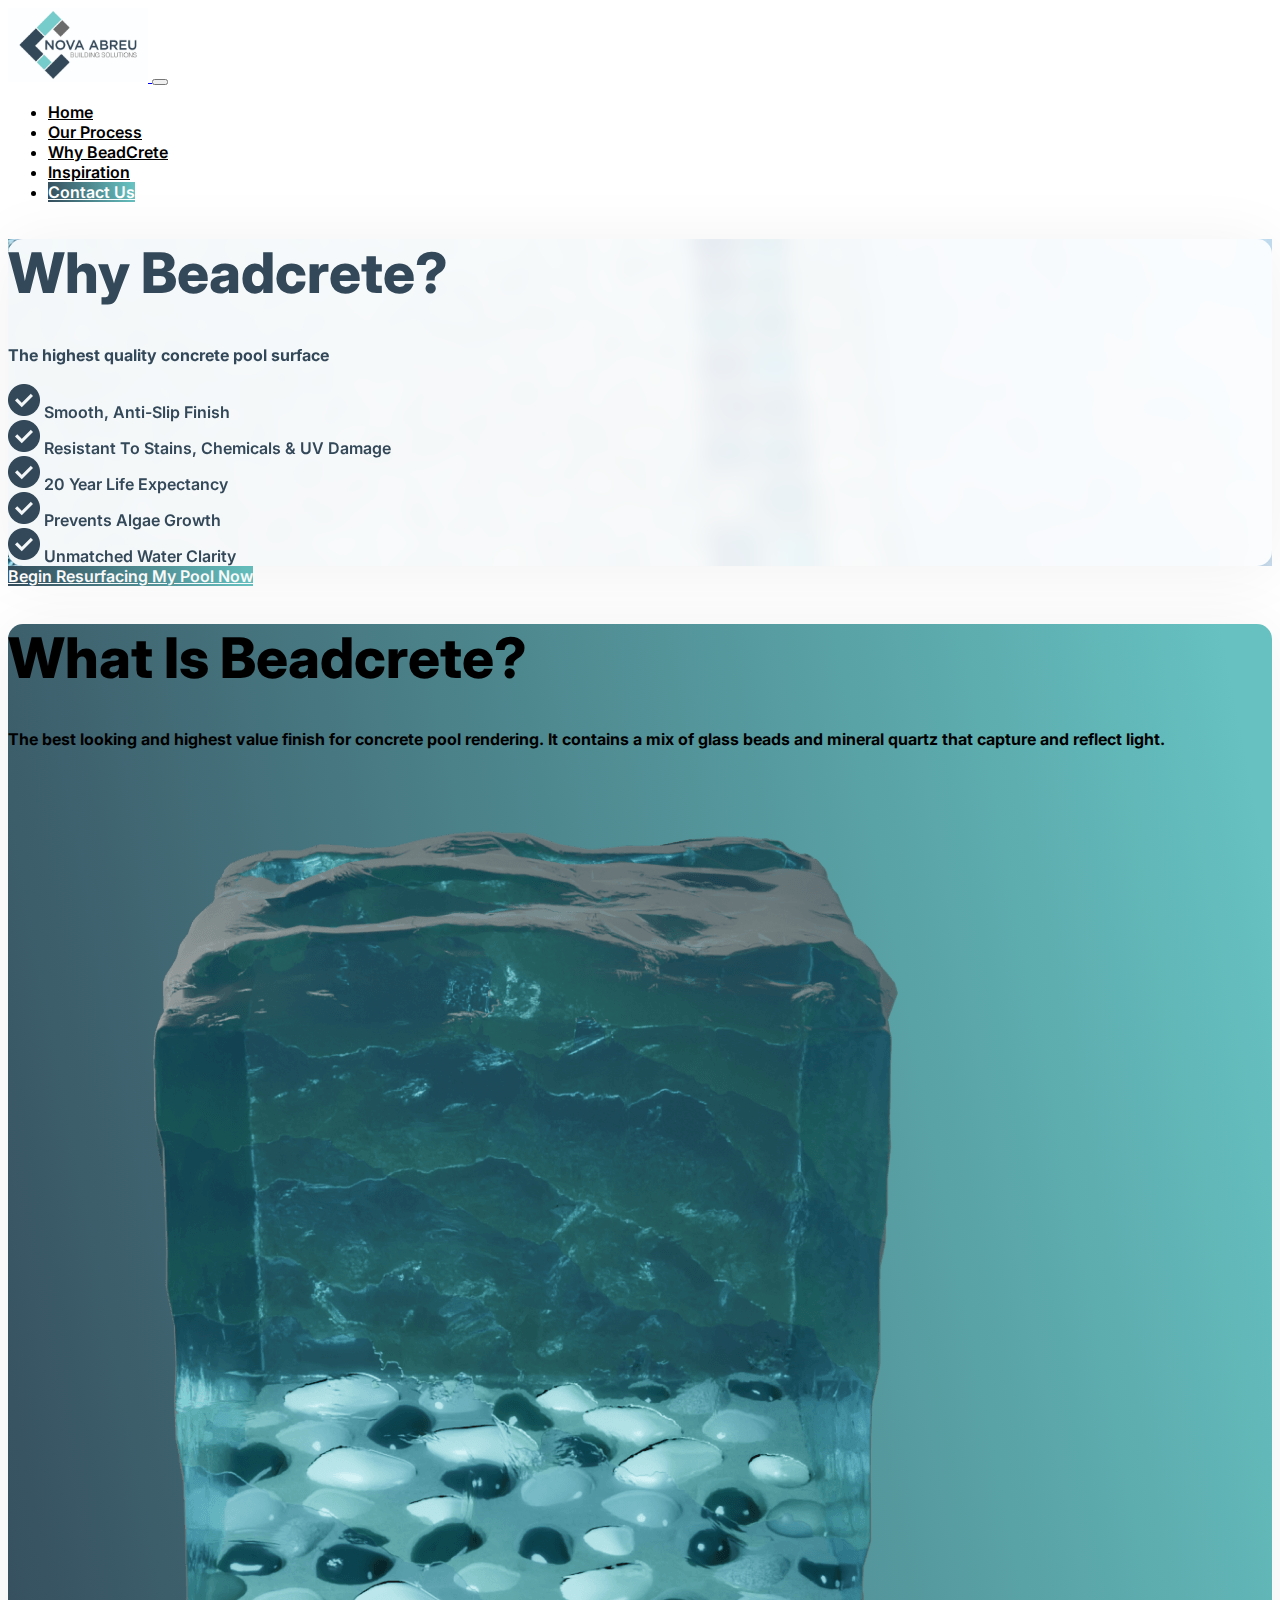
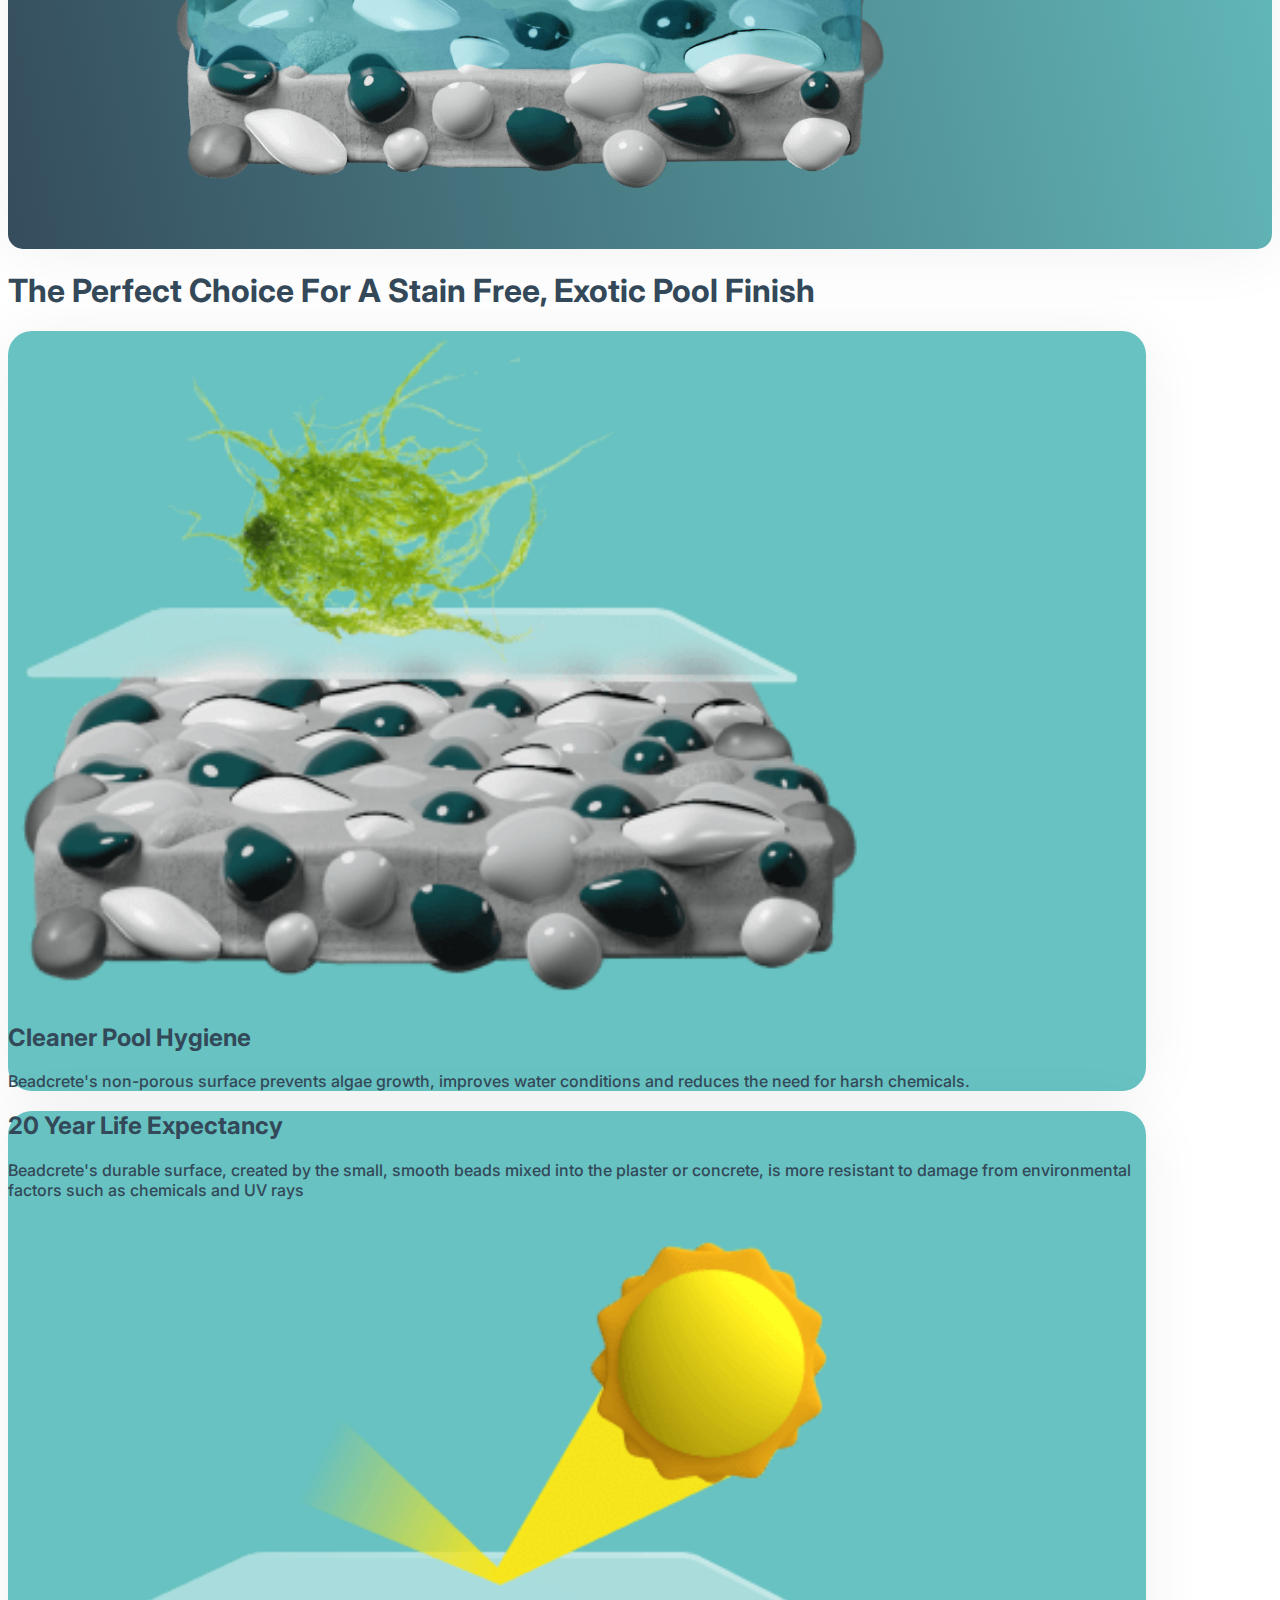
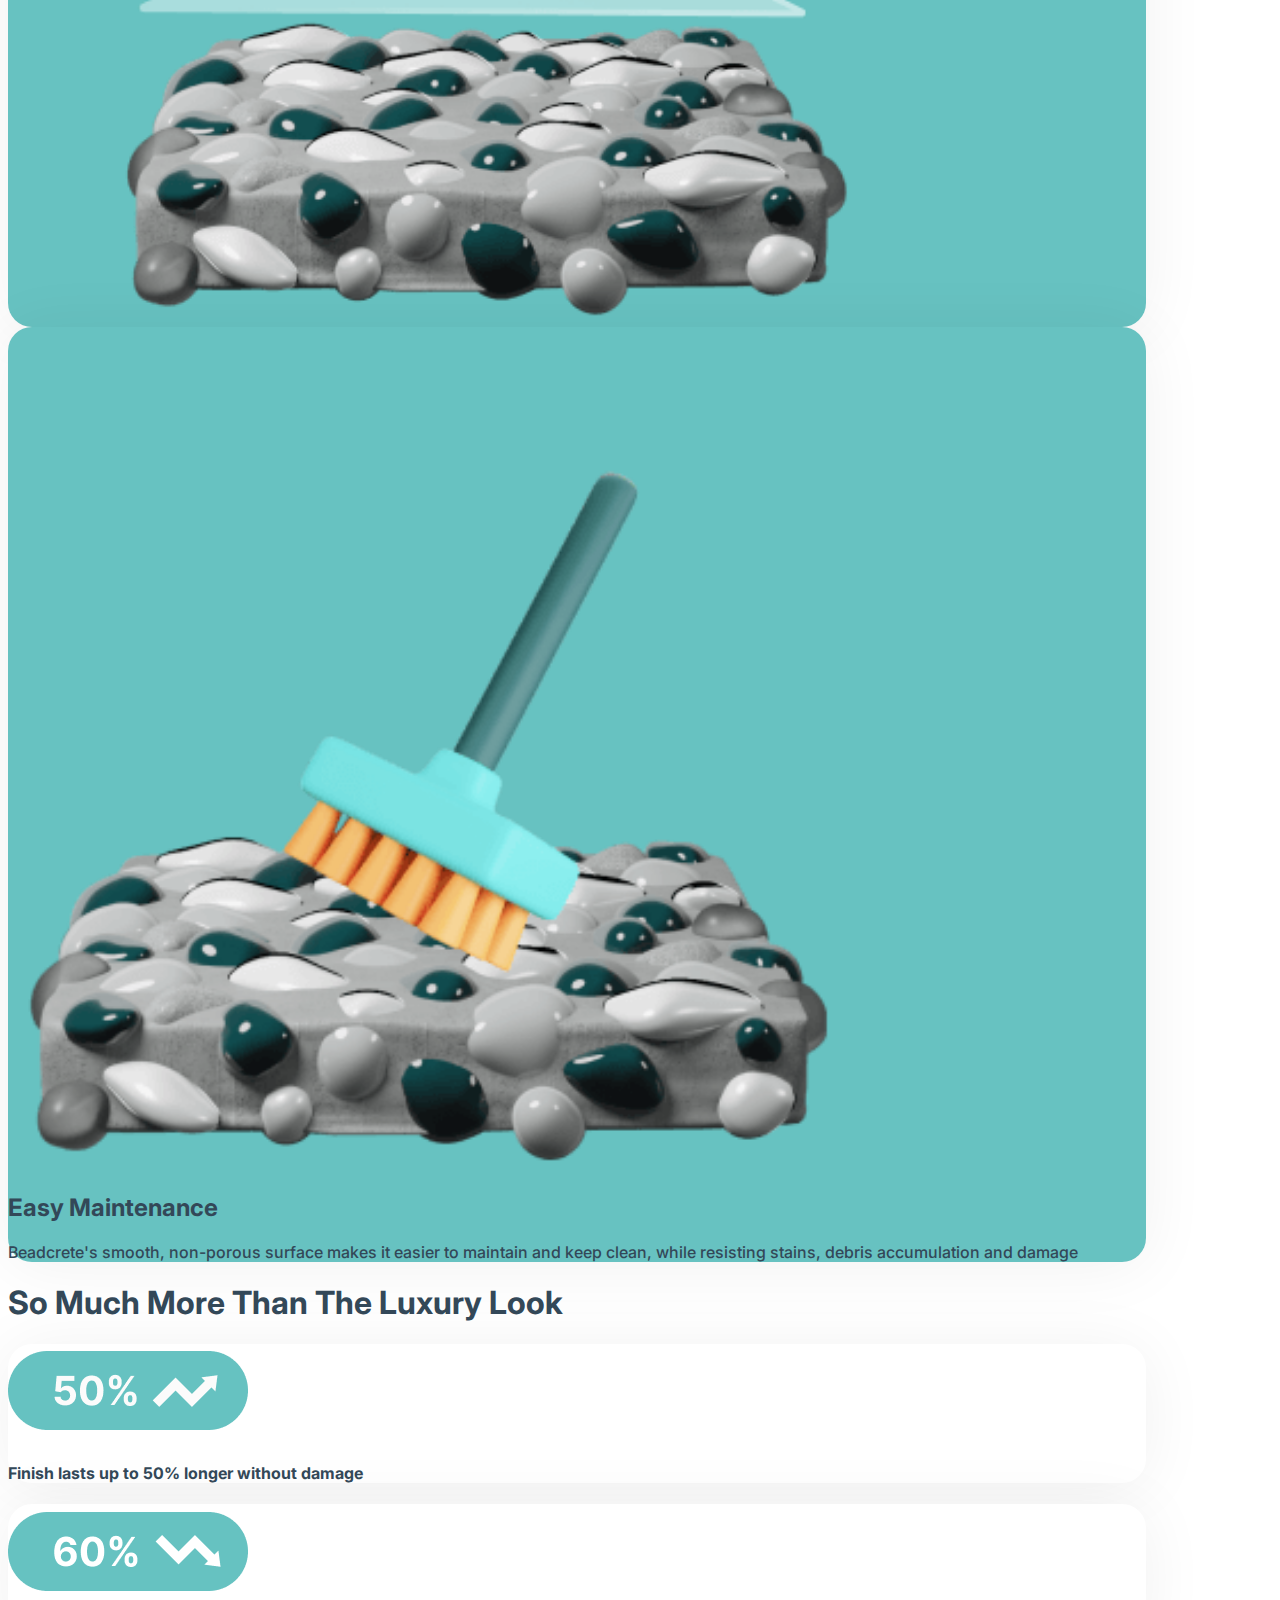
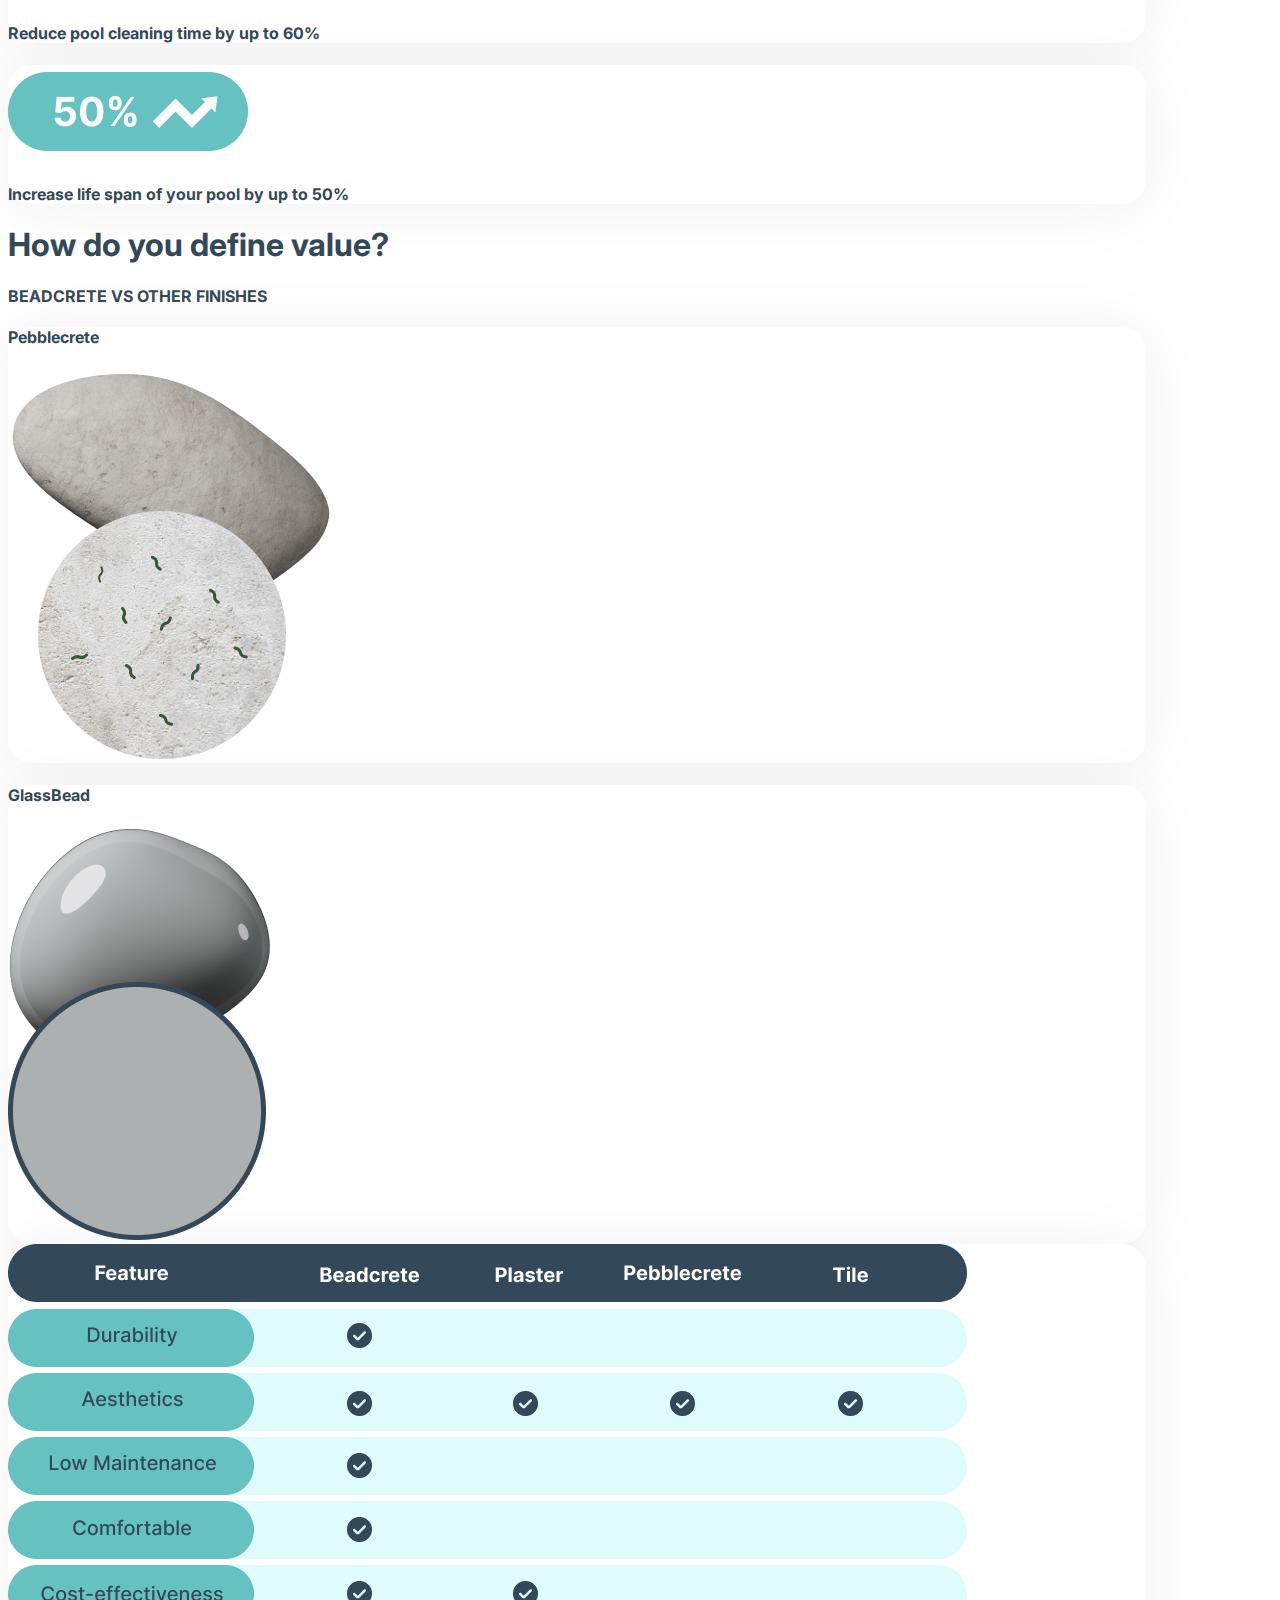
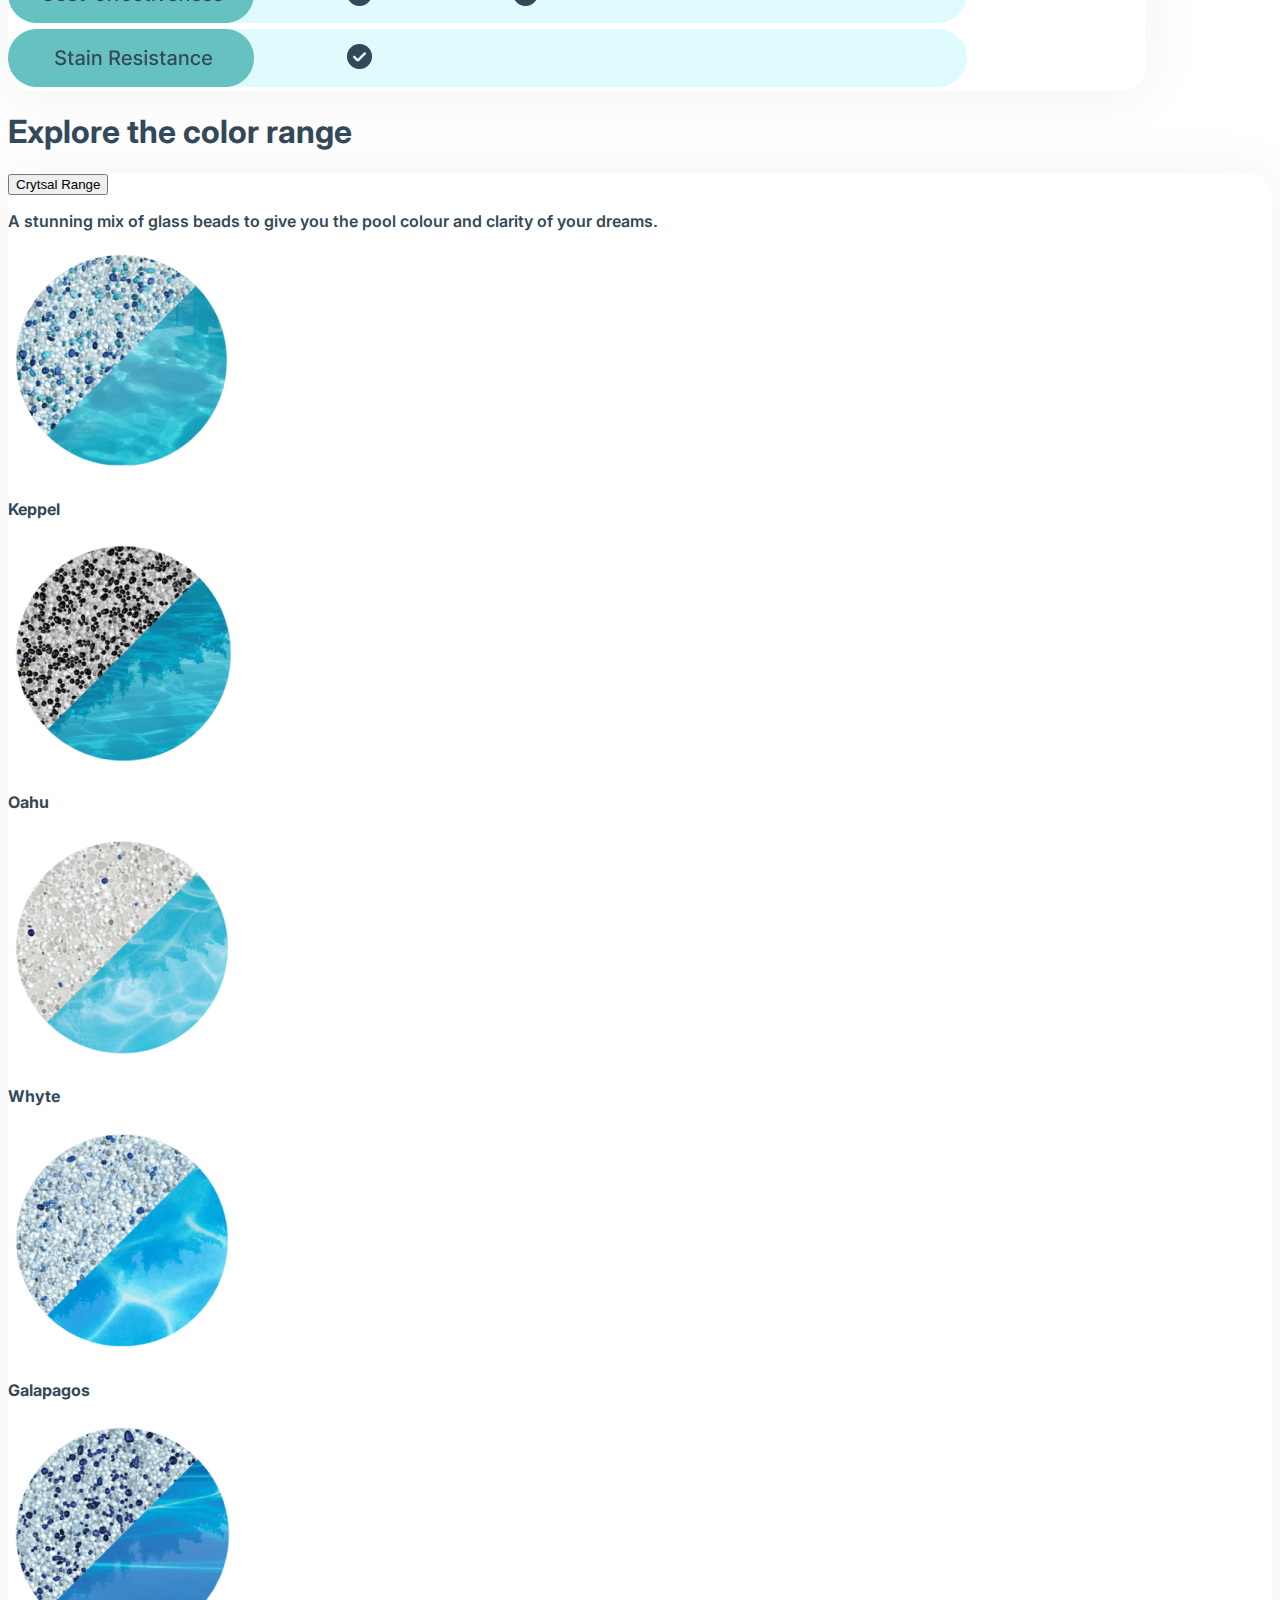
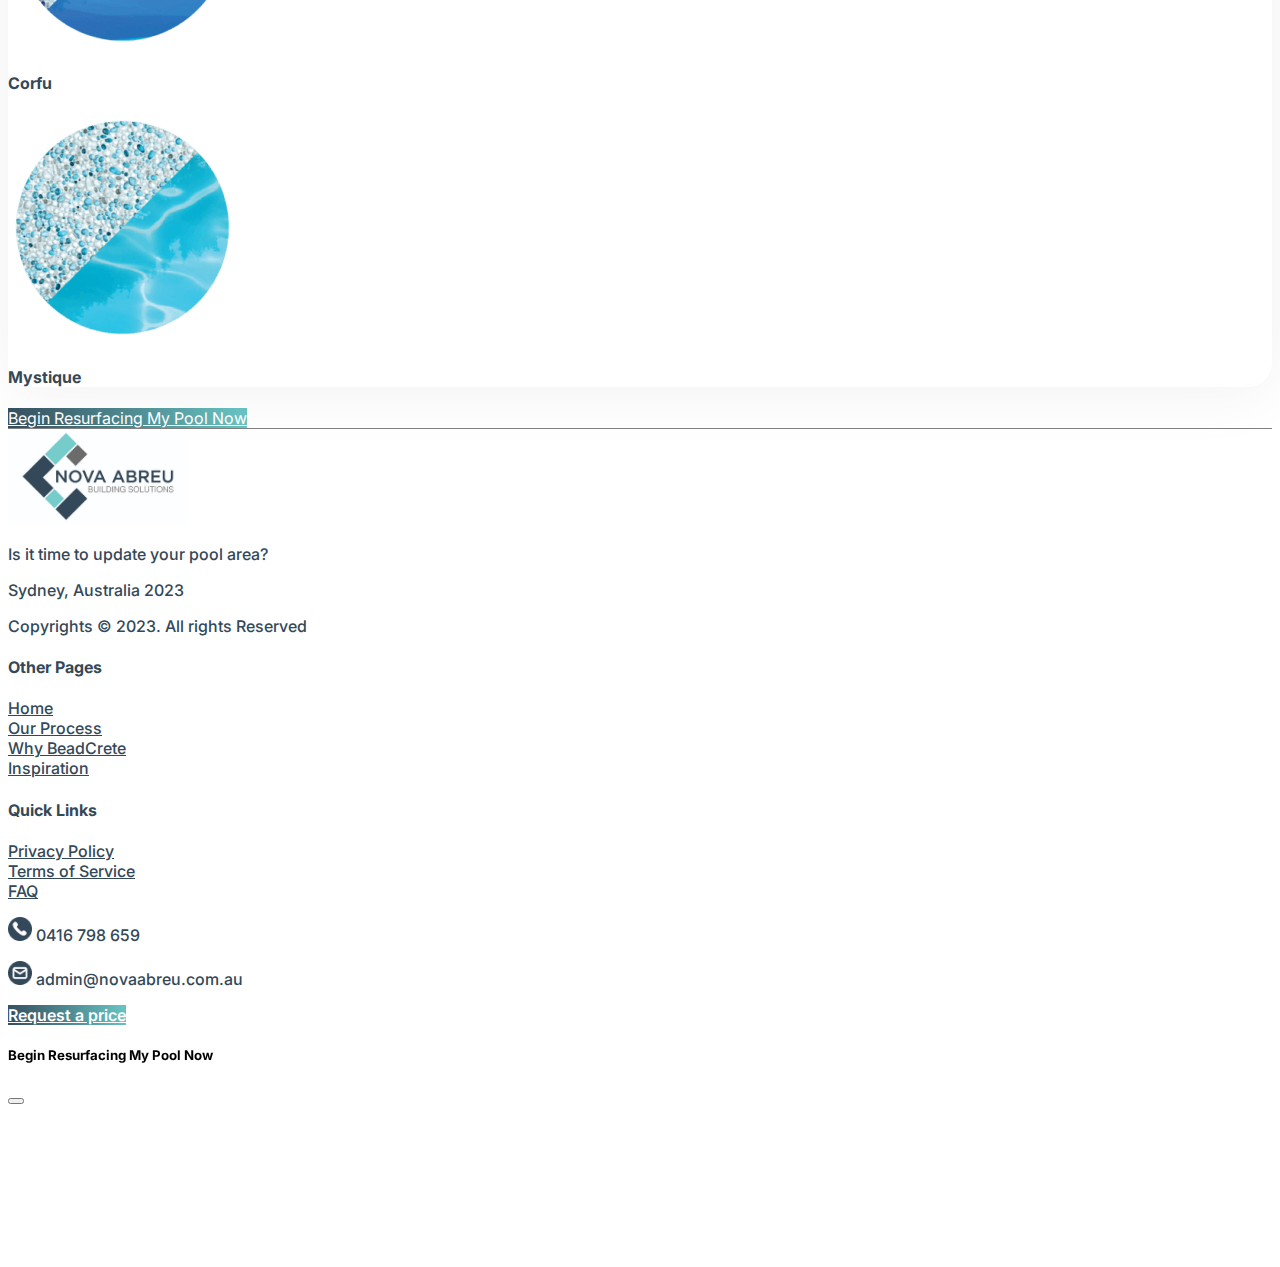
<file: why-beadcrete.html>
<!DOCTYPE html>
<html lang="en">

<head>
    <meta charset="UTF-8">
    <meta http-equiv="X-UA-Compatible" content="IE=edge">
    <meta name="viewport" content="width=device-width, initial-scale=1.0">
    <title>Nova</title>

    <link href="https://cdn.jsdelivr.net/npm/bootstrap@5.0.2/dist/css/bootstrap.min.css" rel="stylesheet"
        integrity="sha384-EVSTQN3/azprG1Anm3QDgpJLIm9Nao0Yz1ztcQTwFspd3yD65VohhpuuCOmLASjC" crossorigin="anonymous">

    <link rel="stylesheet" href="style.css">



    <link rel="stylesheet" href="https://cdnjs.cloudflare.com/ajax/libs/OwlCarousel2/2.3.4/assets/owl.carousel.min.css">
    <link rel="stylesheet"
        href="https://cdnjs.cloudflare.com/ajax/libs/OwlCarousel2/2.3.4/assets/owl.theme.default.min.css">
</head>

<body>


    <main class="nova-beadcrete">

        <header>

            <nav class="navbar navbar-expand-lg navbar-light py-3">
                <div class="container">
                    <a class="navbar-brand" href="index.html">
                        <img src="/asset/images/logo.png" width="140px" alt="">
                    </a>
                    <button class="navbar-toggler" type="button" data-bs-toggle="collapse"
                        data-bs-target="#navbarSupportedContent" aria-controls="navbarSupportedContent"
                        aria-expanded="false" aria-label="Toggle navigation">
                        <span class="navbar-toggler-icon"></span>
                    </button>
                    <div class="collapse navbar-collapse" id="navbarSupportedContent">
                        <ul class="navbar-nav align-items-center" style="margin-left: auto;">
                            <li class="nav-item">
                                <a class="nav-link" href="/index.html">
                                    Home
                                </a>
                            </li>
                            <li class="nav-item">
                                <a class="nav-link" href="/our-process.html">
                                    Our Process
                                </a>
                            </li>

                            <li class="nav-item">
                                <a class="nav-link" href="/why-beadcrete.html">
                                    Why BeadCrete
                                </a>
                            </li>

                            <li class="nav-item">
                                <a class="nav-link" href="/inspiration.html">
                                    Inspiration
                                </a>
                            </li>


                            <li class="nav-item">
                                <a class="nav-link btn btn-gradient px-4 py-2 text-white rounded-pill" href="#">
                                    Contact Us
                                </a>
                            </li>
                        </ul>
                    </div>
                </div>
            </nav>
        </header>

        <section class="nova-beadcrete-header py-5">
            <div class="container">

                <div class="row justify-content-center py-4">
                    <div class="col-lg-9 col-md-12">
                        <div class="card border-0">
                            <div class="card-body py-4">
                                <div class="text-center py-4">
                                    <h1 class="text-primary text-uppercase mb-3 fw-bold">Why Beadcrete?</h1>
                                    <h4 class=" text-primary fs-500 text-se">The highest quality concrete pool surface
                                    </h4>
                                </div>

                                <div class="row justify-content-center">
                                    <div class="col-lg-6">
                                        <div>
                                            <div class="nova-beadcrete-header-list ">
                                                <div class="mb-4 text-primary fw-600 fs-5"> <span><img
                                                            src="/asset/images/tick-icon.png" width="" alt=""></span>
                                                    Smooth, Anti-Slip Finish</div>
                                                <div class="mb-4 text-primary fw-600 fs-5"> <span><img
                                                            src="/asset/images/tick-icon.png" width="" alt=""></span>
                                                    Resistant To Stains, Chemicals & UV Damage</div>
                                                <div class="mb-4 text-primary fw-600 fs-5"> <span><img
                                                            src="/asset/images/tick-icon.png" width="" alt=""></span> 20
                                                    Year Life Expectancy</div>
                                                <div class="mb-4 text-primary fw-600 fs-5"> <span><img
                                                            src="/asset/images/tick-icon.png" width="" alt=""></span>
                                                    Prevents Algae Growth</div>
                                                <div class="mb-4 text-primary fw-600 fs-5"> <span><img
                                                            src="/asset/images/tick-icon.png" width="" alt=""></span>
                                                    Unmatched Water Clarity</div>
                                            </div>
                                        </div>
                                    </div>
                                </div>

                            </div>
                        </div>
                    </div>
                </div>

            </div>
        </section>

        <div class="container py-4">
            <div class="row justify-content-center">
                <div class="col-md-6 text-center">
                    <div class="py-5">
                        <a href="#" data-bs-toggle="modal" data-bs-target="#exampleModal" class="btn btn-gradient btn-lg rounded-pill fw-600 py-2 px-5 fs-3" style="">Begin
                            Resurfacing My Pool
                            Now</a>
                    </div>
                </div>
            </div>
        </div>

        <section class="nova-beadcrete-about ">
            <div class="container">

                <div class="row justify-content-center">
                    <div class="col-lg-10 col-md-12">
                        <div class="card border-0 bg-gradient">
                            <div class="card-body py-4">


                                <div class="row justify-content-center">

                                    <div class="col-md-9">
                                        <div class="text-center py-4">
                                            <h1 class="text-white text-uppercase mb-3 fw-bold">What Is Beadcrete?</h1>
                                            <h4 class=" text-white fs-500 text-se">The best looking and highest value
                                                finish for concrete pool rendering. It
                                                contains a mix of glass beads and mineral
                                                quartz that capture and reflect light.</h4>
                                        </div>
                                    </div>

                                    <div class="col-lg-9 col-md-12">
                                        <img src="/asset/images/beadcrete.png" class="mw-100" alt="">
                                    </div>
                                </div>

                            </div>
                        </div>
                    </div>
                </div>

            </div>
        </section>

        <section class="nova-services nova-beadcrete-finish  my-4 py-5">
            <div class="container">
                <div class="row justify-content-center">
                    <div class="col-lg-6 col-md-12">
                        <div class="heading mb-5">
                            <h1 class="text-primary fw-bold text-center">The Perfect Choice For A Stain Free, Exotic
                                Pool Finish</h1>
                        </div>
                    </div>
                </div>

                <div class="row justify-content-center">
                    <div class="col-lg-9 col-md-12 mb-5 mt-3">
                        <div class="card border-0 bg-base-green w-100 px-4">
                            <div class="card-body">
                                <div class="row align-items-center">
                                    <div class="col-lg-6 col-md-12 my-4 text-center">
                                        <div class="py-4">
                                            <img src="/asset/images/cleaner_hygene.png" class="mx-auto"
                                                style="width: 75%;" alt="">
                                        </div>
                                    </div>
                                    <div class="col-lg-6 col-md-12 my-4 text-lg-start text-md-center text-sm-center ">
                                        <h2 class="text-primary fw-bold">Cleaner Pool Hygiene</h2>
                                        <p class="text-primary fw-500 mb-0">Beadcrete's non-porous surface prevents
                                            algae growth, improves water conditions and reduces the need for harsh
                                            chemicals.</p>
                                    </div>
                                </div>
                            </div>
                        </div>
                    </div>


                    <div class="col-lg-9 col-md-12 mb-5">
                        <div class="card border-0 bg-base-green w-100 px-4">
                            <div class="card-body">
                                <div class="row align-items-center">

                                    <div
                                        class="col-lg-6 col-md-12 my-4 text-lg-start text-md-center text-sm-center  order-laster">
                                        <h2 class="text-primary fw-bold">20 Year Life Expectancy</h2>
                                        <p class="text-primary fw-500 mb-0">
                                            Beadcrete's durable surface, created by the small, smooth beads mixed into
                                            the plaster or concrete, is more resistant to
                                            damage from environmental factors such as chemicals and UV rays

                                        </p>
                                    </div>

                                    <div class="col-lg-6 col-md-12 my-4 text-center">
                                        <div class="py-4">
                                            <img src="/asset/images/life_expectency.png" class="mx-auto"
                                                style="width: 75%;" alt="">
                                        </div>
                                    </div>
                                </div>
                            </div>
                        </div>
                    </div>

                    <div class="col-lg-9 col-md-12 mb-5">
                        <div class="card border-0 bg-base-green w-100 px-4">
                            <div class="card-body">
                                <div class="row align-items-center">
                                    <div class="col-lg-6 col-md-12 my-4 text-center">
                                        <div class="py-4">
                                            <img src="/asset/images/easy_maintenance.png" class="mx-auto"
                                                style="width: 75%;" alt="">
                                        </div>
                                    </div>
                                    <div class="col-lg-6 col-md-12 my-4 text-lg-start text-md-center text-sm-center ">
                                        <h2 class="text-primary fw-bold">Easy Maintenance</h2>
                                        <p class="text-primary fw-500">
                                            Beadcrete's smooth,
                                            non-porous surface makes it easier to maintain and keep clean, while
                                            resisting stains, debris accumulation and damage
                                        </p>
                                    </div>
                                </div>
                            </div>
                        </div>
                    </div>

                </div>

            </div>


        </section>


        <section class="nova-services my-4 py-5">
            <div class="container">
                <div class="row justify-content-center">
                    <div class="col-lg-6 col-md-12">
                        <div class="heading mb-5">
                            <h1 class="text-primary fw-bold text-center">So Much More Than The Luxury Look</h1>
                        </div>
                    </div>
                </div>

                <div class="row justify-content-center">
                    <div class="col-lg-4 col-md-6 col-sm-12 my-3">
                        <div class="card mx-auto py-4">
                            <div class="card-body text-center py-4">

                                <div class="my-4 py-2">
                                    <img src="/asset/images/increase-50.png" alt="">
                                </div>
                                <div>
                                    <h4 class="fw-bold text-primary">Finish lasts up to 50% longer without damage</h4>
                                </div>
                            </div>
                        </div>
                    </div>
                    <div class="col-lg-4 col-md-6 col-sm-12 my-3">
                        <div class="card mx-auto py-4">
                            <div class="card-body text-center py-4">
                                <div class="my-4 py-2">
                                    <img src="/asset/images/decrese-60.png" alt="">
                                </div>
                                <div>
                                    <h4 class="fw-bold text-primary">Reduce pool cleaning time by up to 60%</h4>
                                </div>
                            </div>
                        </div>
                    </div>
                    <div class="col-lg-4 col-md-6 col-sm-12 my-3">
                        <div class="card mx-auto py-4">
                            <div class="card-body text-center py-4">
                                <div class="my-4 py-2">
                                    <img src="/asset/images/increase-50.png" alt="">
                                </div>
                                <div>
                                    <h4 class="fw-bold text-primary">Increase life span of your pool by up to 50%</h4>
                                </div>
                            </div>
                        </div>
                    </div>

                </div>
            </div>


        </section>


        <section class="nova-services my-4 py-5">
            <div class="container">
                <div class="row justify-content-center">
                    <div class="col-lg-6 col-md-12">
                        <div class="heading mb-5">
                            <h1 class="text-primary fw-bold text-center">How do you define value?</h1>
                            <h4 class="text-primary fw-bold text-center">BEADCRETE VS OTHER FINISHES</h4>
                        </div>
                    </div>
                </div>

                <div class="row justify-content-center">
                    <div class="col-lg-5 col-md-6 col-sm-12 my-3">
                        <div class="card mx-auto py-4 h-100">
                            <div class="card-body text-center py-4">

                                <div class="pb-4">
                                    <h4 class="fw-bold text-primary">Pebblecrete</h4>
                                </div>

                                <div class="my-4 py-2">
                                    <img src="/asset/images/Pebblecrete.png" class="mw-100" alt="">
                                </div>

                            </div>
                        </div>
                    </div>
                    <div class="col-lg-5 col-md-6 col-sm-12 my-3">
                        <div class="card mx-auto py-4">
                            <div class="card-body text-center py-4">

                                <div class="pb-4">
                                    <h4 class="fw-bold text-primary">GlassBead</h4>
                                </div>
                                <div class="my-4 py-2">
                                    <img src="/asset/images/GlassBead.png" class="mw-100" alt="">
                                </div>
                            </div>
                        </div>
                    </div>
                    <div class="col-lg-12 col-md-12 my-3 pt-4">
                        <div class="card mx-auto py-4">
                            <div class="card-body text-center py-4">
                                <div class="my-4 py-2">
                                    <img src="/asset/images/Table.png" class="mw-100" alt="">
                                </div>
                            </div>
                        </div>
                    </div>

                </div>
            </div>


        </section>


        <section class="nova-beadcrete-color-range my-4 py-5">
            <div class="container">
                <div class="row justify-content-center">
                    <div class="col-lg-6 col-md-12">
                        <div class="heading mb-5">
                            <h1 class="text-primary fw-bold text-center">Explore the color range</h1>
                        </div>
                    </div>
                </div>

                <div class="row justify-content-center">
                    <div class="col-lg-9 col-md-12 my-3">
                        <div class="card mx-auto py-4 h-100 border-0">
                            <div class="card-body text-center py-4">

                                <div class="text-center">
                                    <button class="btn  btn-dark rounded-pill fs-4 fw-bold text-white px-5 py-2">Crytsal
                                        Range</button>
                                </div>


                                <div class="text-center my-4 py-4">
                                    <p class="text-primary fw-600 mb-0 fs-5">A stunning mix of glass beads to give you
                                        the pool colour and clarity of your dreams.</p>
                                </div>

                                <div class="row justify-content-center align-items-center">

                                    <div class="col-lg-4 col-md-6 col-sm-12 my-3">
                                        <div class="text-center py-4">
                                            <div>
                                                <img src="/asset/images/Keppel.png" alt="">
                                            </div>
                                            <div class="mt-4">
                                                <h4 class="text-primary fw-bold">Keppel</h4>
                                            </div>
                                        </div>
                                    </div>
                                    <div class="col-lg-4 col-md-6 col-sm-12 my-3">
                                        <div class="text-center py-4">
                                            <div>
                                                <img src="/asset/images/Oahu.png" alt="">
                                            </div>
                                            <div class="mt-4">
                                                <h4 class="text-primary fw-bold">Oahu</h4>
                                            </div>
                                        </div>
                                    </div>
                                    <div class="col-lg-4 col-md-6 col-sm-12 my-3">
                                        <div class="text-center py-4">
                                            <div>
                                                <img src="/asset/images/Whyte.png" alt="">
                                            </div>
                                            <div class="mt-4">
                                                <h4 class="text-primary fw-bold">Whyte</h4>
                                            </div>
                                        </div>
                                    </div>
                                    <div class="col-lg-4 col-md-6 col-sm-12 my-3">
                                        <div class="text-center py-4">
                                            <div>
                                                <img src="/asset/images/Galapagos.png" alt="">
                                            </div>
                                            <div class="mt-4">
                                                <h4 class="text-primary fw-bold">Galapagos</h4>
                                            </div>
                                        </div>
                                    </div>
                                    <div class="col-lg-4 col-md-6 col-sm-12 my-3">
                                        <div class="text-center py-4">
                                            <div>
                                                <img src="/asset/images/Corfu.png" alt="">
                                            </div>
                                            <div class="mt-4">
                                                <h4 class="text-primary fw-bold">Corfu</h4>
                                            </div>
                                        </div>
                                    </div>
                                    <div class="col-lg-4 col-md-6 col-sm-12 my-3">
                                        <div class="text-center py-4">
                                            <div>
                                                <img src="/asset/images/Mystique.png" alt="">
                                            </div>
                                            <div class="mt-4">
                                                <h4 class="text-primary fw-bold">Mystique</h4>
                                            </div>
                                        </div>
                                    </div>

                                </div>
                            </div>
                        </div>
                    </div>

                </div>
            </div>


        </section>


        <div class="container mb-5">
            <div class="row justify-content-center">
                <div class="col-md-5 my-5 text-center">
                    <a href="#" data-bs-toggle="modal" data-bs-target="#exampleModal" class="btn btn-lg btn-gradient rounded-pill px-5 py-3 fs-4 fw-bold">
                        Begin Resurfacing My Pool Now
                    </a>
                </div>
            </div>
        </div>

    </main>

    <footer class="py-4 mt-5" style="border-top: 1px solid gray;">
        <div class="py-4">
            <div class="container">
                <div class="row justify-content-evenly">
                    <div class="col-md-3 my-4">

                        <div>
                            <a class="navbar-brand mb-4" href="index.html">
                                <img src="/asset/images/logo.png" width="180px" alt="">
                            </a>
                            <p class="text-primary fw-500 mb-2 pt-4">Is it time to update your pool area?</p>
                            <p class="text-primary fw-500 mb-2">Sydney, Australia 2023</p>
                            <p class="text-primary fw-500 mb-2">Copyrights &#169; 2023. All rights Reserved</p>
                        </div>

                    </div>
                    <div class="col-md-1"></div>
                    <div class="col-md-2 my-4">
                        <div>
                            <h4 class="fw-bold text-primary mb-3">Other Pages</h4>


                            <div class="mb-3"><a href="/index.html" class="text-primary fw-500">Home</a></div>
                            <div class="mb-3"><a href="/our-process.html" class="text-primary fw-500">Our Process</a>
                            </div>
                            <div class="mb-3"><a href="/why-beadcrete.html" class="text-primary fw-500">Why
                                    BeadCrete</a>
                            </div>
                            <div class="mb-3"><a href="/inspiration.html" class="text-primary fw-500">Inspiration</a>
                            </div>

                        </div>
                    </div>
                    <div class="col-md-2 my-4">
                        <div>
                            <h4 class="fw-bold text-primary mb-3">Quick Links</h4>


                            <div class="mb-3"><a href="#" class="text-primary fw-500">Privacy Policy</a></div>
                            <div class="mb-3"><a href="#" class="text-primary fw-500">Terms of Service</a></div>
                            <div class="mb-3"><a href="#" class="text-primary fw-500">FAQ</a></div>

                        </div>
                    </div>
                    <div class="col-md-3 my-4">


                        <p class="text-primary fw-500 mb-3 "> <span><img src="/asset/images/call-icon.png" width="24"
                                    alt=""></span> 0416 798 659</p>
                        <p class="text-primary fw-500 mb-2 pb-4"> <span><img src="/asset/images/message-icon.png"
                                    width="24" alt=""></span> admin@novaabreu.com.au</p>
                        <a class="nav-link btn btn-gradient px-4 py-2 text-white rounded-pill fw-600" href="#" data-bs-toggle="modal" data-bs-target="#exampleModal">
                            Request a price
                        </a>
                    </div>
                </div>
            </div>
        </div>
    </footer>

    <!-- Modal -->
    <div class="modal fade" id="exampleModal" tabindex="-1" aria-labelledby="exampleModalLabel" aria-hidden="true"
        style=" backdrop-filter: blur(10px);">
        <div class="modal-dialog">
            <div class="modal-content" style="border-radius: 16px;">
                <div class="modal-header">
                    <h5 class="modal-title" id="exampleModalLabel">Begin Resurfacing My Pool Now</h5>
                    <button type="button" class="btn-close" data-bs-dismiss="modal" aria-label="Close"></button>
                </div>
                <div class="modal-body">
                    <iframe src="https://link.offgriddigital.com.au/widget/survey/uemh5iPd2ZRg5Kx39Zrs"
                        style="border:none;width:100%;" scrolling="no" id="uemh5iPd2ZRg5Kx39Zrs" title="Survey 2"></iframe>
                    <script src="https://link.offgriddigital.com.au/js/form_embed.js"></script>
                </div>
            </div>
        </div>
    </div>

    <!-- jQuery CDN -->
    <script src="https://cdnjs.cloudflare.com/ajax/libs/jquery/3.6.4/jquery.js"
        integrity="sha512-6DC1eE3AWg1bgitkoaRM1lhY98PxbMIbhgYCGV107aZlyzzvaWCW1nJW2vDuYQm06hXrW0As6OGKcIaAVWnHJw=="
        crossorigin="anonymous" referrerpolicy="no-referrer"></script>

    <!-- Owl-Carousel -->
    <script src="https://cdnjs.cloudflare.com/ajax/libs/OwlCarousel2/2.3.4/owl.carousel.min.js"
        integrity="sha512-bPs7Ae6pVvhOSiIcyUClR7/q2OAsRiovw4vAkX+zJbw3ShAeeqezq50RIIcIURq7Oa20rW2n2q+fyXBNcU9lrw=="
        crossorigin="anonymous" referrerpolicy="no-referrer"></script>

    <!-- Bootstrap Bundle -->
    <script src="https://cdn.jsdelivr.net/npm/bootstrap@5.0.2/dist/js/bootstrap.bundle.min.js"
        integrity="sha384-MrcW6ZMFYlzcLA8Nl+NtUVF0sA7MsXsP1UyJoMp4YLEuNSfAP+JcXn/tWtIaxVXM"
        crossorigin="anonymous"></script>

    <!-- Custom JS -->
    <script src="main.js"></script>

</body>

</html>
</file>
<file: style.css>
@import url("https://fonts.googleapis.com/css2?family=Inter:wght@100;200;300;400;500;600;700;800&display=swap");
body {
  font-family: 'Inter', sans-serif !important;
}

.btn-gradient {
  background: linear-gradient(78.97deg, #334858 -3.78%, #66C1C0 96.59%);
  color: #fff;
}

.bg-gradient {
  background: linear-gradient(78.97deg, #334858 -3.78%, #66C1C0 96.59%) !important;
}

.bg-base-green {
  background: #67C2C1 !important;
}

.text-primary {
  color: #334858 !important;
}

.fw-500 {
  font-weight: 500;
}

.fw-600 {
  font-weight: 600;
}

.nav-item a {
  color: black !important;
  font-weight: 600;
}

.nav-item a:hover {
  color: #334858 !important;
}

.nav-item .btn {
  color: #fff !important;
}

.nav-item .btn:hover {
  color: #fff !important;
}

.nova-services .card {
  background: #FFFFFF;
  -webkit-box-shadow: 0px 4px 66px rgba(0, 0, 0, 0.06);
          box-shadow: 0px 4px 66px rgba(0, 0, 0, 0.06);
  border-radius: 24px;
  border: none;
  width: 90%;
}

.nova-properties .card {
  background: #FFFFFF;
  -webkit-box-shadow: 0px 4px 66px rgba(0, 0, 0, 0.06);
          box-shadow: 0px 4px 66px rgba(0, 0, 0, 0.06);
  border-radius: 1rem;
  border: none;
}

.nova-properties .card img {
  -webkit-filter: drop-shadow(0px 4px 66px rgba(0, 0, 0, 0.06));
          filter: drop-shadow(0px 4px 66px rgba(0, 0, 0, 0.06));
  border-radius: 12px;
}

@media screen and (max-width: 767px) {
  .nova-properties .card .second-order {
    -webkit-box-ordinal-group: 3;
        -ms-flex-order: 2;
            order: 2;
  }
}

.nova-award-image {
  position: relative;
  top: -100px;
}

.nova-award-image img {
  width: 400px;
}

.nova-testimonials .card {
  background: #FFFFFF;
  -webkit-box-shadow: 0px 4px 66px rgba(0, 0, 0, 0.06);
          box-shadow: 0px 4px 66px rgba(0, 0, 0, 0.06);
  border-radius: 24px;
  border: none;
}

.nova-book-cta .card {
  background: #FFFFFF;
  -webkit-box-shadow: 0px 4px 66px rgba(0, 0, 0, 0.06);
          box-shadow: 0px 4px 66px rgba(0, 0, 0, 0.06);
  border-radius: 24px;
  border: none;
}

@media screen and (max-width: 767px) {
  .nova-book-cta .card .card-body img {
    margin: -2rem auto;
  }
}

@media screen and (min-width: 900px) {
  .nova-book-cta .card .card-body img {
    margin: -7rem auto;
  }
}

.nova-process-do-more {
  background: url("/asset/images/process_header.png");
  background-position: center;
  background-size: cover;
  background-repeat: no-repeat;
}

.nova-process-do-more h1 {
  font-size: 3.5rem;
  font-weight: 800;
}

@media screen and (max-width: 768px) {
  .nova-process-do-more h1 {
    font-size: 2.8rem;
  }
}

.nova-process-how-it-work .card {
  background: #FFFFFF;
  -webkit-box-shadow: 0px 4px 66px rgba(0, 0, 0, 0.06);
          box-shadow: 0px 4px 66px rgba(0, 0, 0, 0.06);
  border-radius: 24px;
  border: none;
}

.nova-process-how-it-work-steps {
  background: linear-gradient(78.97deg, #334858 -3.78%, #66C1C0 96.59%);
  -webkit-box-shadow: 0px 4px 66px rgba(0, 0, 0, 0.06);
          box-shadow: 0px 4px 66px rgba(0, 0, 0, 0.06);
  border-radius: 15px;
}

@media screen and (max-width: 999px) {
  .nova-process-about .image-parent {
    -webkit-box-ordinal-group: 3;
        -ms-flex-order: 2;
            order: 2;
  }
}

@media screen and (min-width: 1000px) {
  .nova-process-about img {
    display: block;
    position: absolute;
    bottom: 0;
    max-width: 480px;
  }
}

@media screen and (max-width: 999px) {
  .nova-process-about img {
    display: block;
    position: unset;
    max-width: 100%;
  }
}

.nova-process-about p {
  line-height: 1.6;
}

.nova-inspiration-header {
  background: url("/asset/images/inspiration_header.png");
  background-position: center;
  background-size: cover;
}

.nova-inspiration-header h1 {
  font-size: 3.5rem;
  font-weight: 800;
}

@media screen and (max-width: 768px) {
  .nova-inspiration-header h1 {
    font-size: 2.8rem;
  }
}

.nova-inspiration-carousel .card {
  border-radius: 24px;
  background: #FFFFFF;
  -webkit-box-shadow: 0px 4px 66px rgba(0, 0, 0, 0.06);
          box-shadow: 0px 4px 66px rgba(0, 0, 0, 0.06);
  border-radius: 24px;
  border: none;
}

.nova-beadcrete-header {
  background: url("/asset/images/beadcrete_header.png");
  background-position: center;
  background-size: cover;
}

.nova-beadcrete-header h1 {
  font-size: 3.5rem;
  font-weight: 800;
}

@media screen and (max-width: 768px) {
  .nova-beadcrete-header h1 {
    font-size: 2.8rem;
  }
}

.nova-beadcrete-header .card {
  background: rgba(255, 255, 255, 0.9);
  -webkit-box-shadow: 0px 4px 66px rgba(0, 0, 0, 0.06);
          box-shadow: 0px 4px 66px rgba(0, 0, 0, 0.06);
  -webkit-backdrop-filter: blur(10px);
          backdrop-filter: blur(10px);
  /* Note: backdrop-filter has minimal browser support */
  border-radius: 15px;
}

.nova-beadcrete-header-list span {
  position: relative;
  top: -2.5px;
}

.nova-beadcrete-about h1 {
  font-size: 3.5rem;
  font-weight: 800;
}

@media screen and (max-width: 768px) {
  .nova-beadcrete-about h1 {
    font-size: 2.8rem;
  }
}

.nova-beadcrete-about .card {
  background: linear-gradient(78.97deg, #334858 -3.78%, #66C1C0 96.59%);
  -webkit-box-shadow: 0px 4px 66px rgba(0, 0, 0, 0.06);
          box-shadow: 0px 4px 66px rgba(0, 0, 0, 0.06);
  border-radius: 15px;
}

.nova-beadcrete-finish .card {
  -webkit-box-shadow: 0px 4px 66px rgba(0, 0, 0, 0.06);
          box-shadow: 0px 4px 66px rgba(0, 0, 0, 0.06);
  border-radius: 24px;
}

.nova-beadcrete-finish .card img {
  width: 75%;
}

@media screen and (max-width: 768px) {
  .nova-beadcrete-finish .card img {
    width: 100%;
  }
}

@media screen and (max-width: 768px) {
  .nova-beadcrete-finish .card .order-laster {
    -webkit-box-ordinal-group: 3;
        -ms-flex-order: 2;
            order: 2;
  }
}

@media screen and (max-width: 768px) {
  .nova-beadcrete-finish .card .text-sm-center {
    text-align: center;
  }
}

.nova-beadcrete-color-range .card {
  background: #FFFFFF;
  -webkit-box-shadow: 0px 4px 66px rgba(0, 0, 0, 0.06);
          box-shadow: 0px 4px 66px rgba(0, 0, 0, 0.06);
  border-radius: 24px;
}
/*# sourceMappingURL=style.css.map */
</file>
